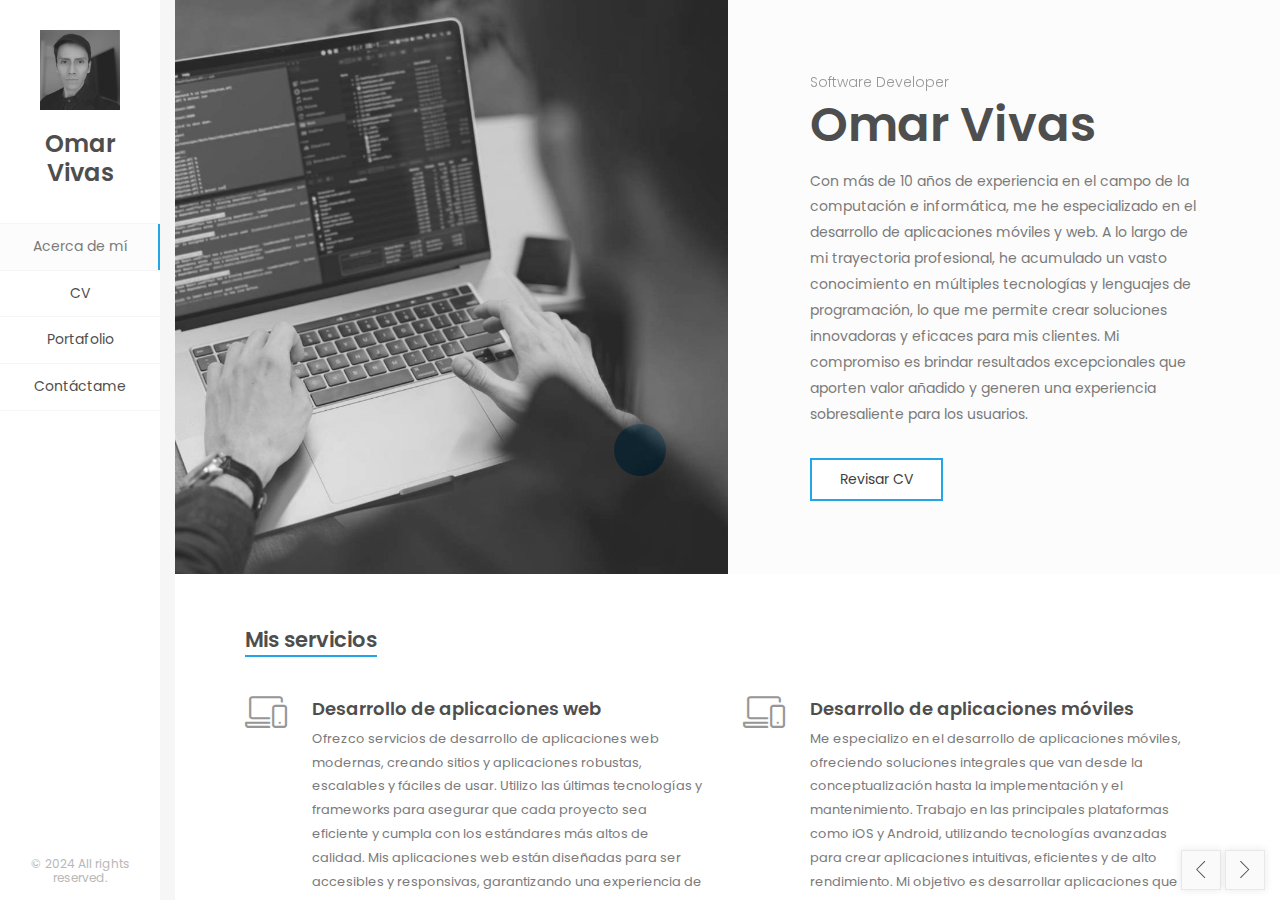
<file: index.html>
<!DOCTYPE html>
<html lang="en" class="no-js">
  <head>
    <meta charset="UTF-8" />
    <meta http-equiv="X-UA-Compatible" content="IE=edge">
    <meta name=theme-color content=#0099e5>
    <meta name=apple-mobile-web-app-capable content=yes>
    <meta name=apple-mobile-web-app-status-bar-style content=#0099e5>
    <title>Omar Vivas - CV / Portafolio</title>
    <meta name="viewport" content="width=device-width, initial-scale=1, maximum-scale=1" />
    <meta name="description" content="Omar Vivas - Resume / CV / Portfolio" />
    <meta name="keywords" content="CV, portfolio" />
    <meta name="author" content="lmpixels" />
    <link rel="shortcut icon" href="favicon.ico">

    <link rel="stylesheet" href="css/bootstrap.min.css" type="text/css">
    <link rel="stylesheet" href="css/animate.css" type="text/css">
    <link rel="stylesheet" href="css/animations.css" type="text/css">
    <link rel="stylesheet" href="css/owl.carousel.css" type="text/css">
    <link rel="stylesheet" href="css/magnific-popup.css" type="text/css">
    <link rel="stylesheet" href="css/main.css" type="text/css" id="theme-link">
    <link rel="stylesheet" href="preview/lmpixels-demo-panel.css" type="text/css">

    <script src="js/modernizr.custom.js"></script>
  </head>

  <body>
    <!-- Loading animation -->
    <div class="preloader">
      <div class="preloader-animation">
        <div class="preloader-spinner">
        </div>
      </div>
    </div>
    <!-- /Loading animation -->

    <div id="page" class="page">
      <!-- Header -->
      <header id="site_header" class="header mobile-menu-hide">
        <div class="header-content clearfix">
          <div class="my-photo">
            <img src="images/photo.jpg" alt="image">
          </div>

          <div class="site-title-block">
            <div class="site-title">Omar Vivas</div>
          </div>

          <!-- Navigation -->
          <div class="site-nav">
            <!-- Main menu -->
            <ul id="nav" class="site-main-menu">
              <li>
                <a class="pt-trigger" href="#about-me">Acerca de mí</a><!-- href value = data-id without # of .pt-page. -->
              </li>
              <li>
                <a class="pt-trigger" href="#resume">CV</a>
              </li>
              <li>
                <a class="pt-trigger" href="#portfolio">Portafolio</a>
              </li>
              <li>
                <a class="pt-trigger" href="#contact">Contáctame</a>
              </li>
            </ul>
            <!-- /Main menu -->
          </div>
          <!-- Navigation -->

          <!-- Copyrights -->
          <div class="copyrights">© 2024 All rights reserved.</div>
          <!-- / Copyrights -->
        </div>
      </header>
      <!-- /Header -->

      <!-- Mobile Header -->
      <div class="mobile-header mobile-visible">
        <div class="mobile-logo-container">
          <div class="mobile-header-image">
            <a href="#">
                <img src="images/photo.jpg" alt="image">
            </a>
          </div>
          <div class="mobile-site-title"><a href="#">Omar Vivas</a></div>
        </div>

        <a class="menu-toggle mobile-visible">
          <i class="fa fa-bars"></i>
        </a>
      </div>
      <!-- /Mobile Header -->

      <!-- Arrows Nav -->
      <div class="lmpixels-arrows-nav">
        <div class="lmpixels-arrow-left"><i class="lnr lnr-chevron-left"></i></div>
        <div class="lmpixels-arrow-right"><i class="lnr lnr-chevron-right"></i></div>
      </div>
      <!-- /Arrows Nav -->

      <!-- Main Content -->
      <div id="main" class="site-main">
        <!-- Page changer wrapper -->
        <div class="pt-wrapper">
          <!-- Subpages -->
          <div class="subpages">

            <!-- Home Subpage -->
            <section class="pt-page" data-id="about-me">
              <div class="section-inner start-page-full-width">
                <div class="start-page-full-width">
                  <div class="row">
                    <div class="col-sm-12 col-md-6 col-lg-6">
                        <div class="inner-content">
                          <div class="fill-block"></div>
                        </div>
                    </div>
                    <div class="col-sm-12 col-md-6 col-lg-6">
                      <div class="inner-content">
                        <div class="hp-text-block">
                          <!-- Text rotation / Subtitle -->
                          <div class="owl-carousel text-rotation">                                    
                            <div class="item">
                              <div class="sp-subtitle">Software Developer</div>
                            </div>
                          </div>
                          <!-- /Text rotation / Subtitle -->

                          <h2 class="hp-main-title">Omar Vivas</h2>
                          <p>Con más de 10 años de experiencia en el campo de la computación e informática, me he especializado en el desarrollo de aplicaciones móviles y web. A lo largo de mi trayectoria profesional, he acumulado un vasto conocimiento en múltiples tecnologías y lenguajes de programación, lo que me permite crear soluciones innovadoras y eficaces para mis clientes. Mi compromiso es brindar resultados excepcionales que aporten valor añadido y generen una experiencia sobresaliente para los usuarios.</p>
                          <div class="hp-buttons">
                            <a href="#resume" class="btn btn-primary">Revisar CV</a>
                          </div>
                        </div>
                      </div>
                    </div>
                  </div>
                </div>
              </div>

              <div class="section-inner custom-page-content">
                <div class="page-content">
                  <!-- Services Block Title -->    
                  <div class="row">
                    <div class="col-xs-12 col-sm-12">
                      <div class="col-inner">
                        <div class="block-title">
                            <h3>Mis servicios</h3>
                        </div>
                      </div>
                    </div>
                  </div>
                  <!-- /Services Block Title -->  

                  <!-- Services Block -->  
                  <div class="row">
                    <div class="col-xs-12 col-sm-6">
                      <div class="col-inner">
                        <div class="info-list-w-icon">
                          <!-- Service Item 1 -->
                          <div class="info-block-w-icon">
                            <div class="ci-icon">
                              <i class="lnr lnr-laptop-phone"></i>
                            </div>
                            <div class="ci-text">
                              <h4>Desarrollo de aplicaciones web</h4>
                              <p>Ofrezco servicios de desarrollo de aplicaciones web modernas, creando sitios y aplicaciones robustas, escalables y fáciles de usar. Utilizo las últimas tecnologías y frameworks para asegurar que cada proyecto sea eficiente y cumpla con los estándares más altos de calidad. Mis aplicaciones web están diseñadas para ser accesibles y responsivas, garantizando una experiencia de usuario óptima en cualquier dispositivo. Mi enfoque está en entender las necesidades de cada cliente y proporcionar soluciones personalizadas que impulsen su presencia en línea y mejoren su eficiencia operativa</p>
                            </div>
                          </div>
                          <!-- /Service Item 1 -->
                        </div>
                      </div>
                    </div>

                    <div class="col-xs-12 col-sm-6">
                      <div class="col-inner">
                        <div class="info-list-w-icon">
                          <!-- Service Item 3 -->
                          <div class="info-block-w-icon">
                            <div class="ci-icon">
                              <i class="lnr lnr-laptop-phone"></i>
                            </div>
                            <div class="ci-text">
                              <h4>Desarrollo de aplicaciones móviles</h4>
                              <p>Me especializo en el desarrollo de aplicaciones móviles, ofreciendo soluciones integrales que van desde la conceptualización hasta la implementación y el mantenimiento. Trabajo en las principales plataformas como iOS y Android, utilizando tecnologías avanzadas para crear aplicaciones intuitivas, eficientes y de alto rendimiento. Mi objetivo es desarrollar aplicaciones que no solo cumplan con las expectativas de los usuarios, sino que también proporcionen una experiencia de usuario excepcional y se adapten a las necesidades específicas de cada cliente.</p>
                            </div>
                          </div>
                          <!-- Service Item 3 -->
                        </div>
                      </div>
                    </div>
                  </div>
                  <!-- /Services Block -->
                </div>
              </div>
            </section>
            <!-- End of Home Subpage -->

            <!-- Resume Subpage -->
            <section class="pt-page" data-id="resume">
              <div class="section-inner custom-page-content">
                <div class="section-title-block second-style">
                  <h2 class="section-title">CV</h2>
                  <h5 class="section-description">Más de 10 años de experiencia</h5>
                </div>

                <div class="section-content">
                  <div class="row">
                    <div class="col-xs-12 col-sm-8">
                      <div class="col-inner bs-30">
                        <div class="block-title">
                            <h3>Educación</h3>
                        </div>

                        <div class="timeline timeline-second-style bs-30 clearfix">
                          <div class="timeline-item clearfix">
                            <div class="left-part">
                              <h5 class="item-period">2024</h5>
                              <span class="item-company">AWS Certification</span>
                            </div>
                            <div class="divider"></div>
                            <div class="right-part">
                              <h4 class="item-title">Arquitecto de soluciones en la nube de AWS</h4>
                              <p>En proceso</p>
                            </div>
                          </div>

                          <div class="timeline-item clearfix">
                            <div class="left-part">
                              <h5 class="item-period">2013 - 2016</h5>
                              <span class="item-company">CIBERTEC</span>
                            </div>
                            <div class="divider"></div>
                            <div class="right-part">
                              <h4 class="item-title">Computación e informática</h4>
                              <p>Técnico - Titulado</p>
                            </div>
                          </div>

                          <div class="timeline-item clearfix">
                            <div class="left-part">
                              <h5 class="item-period">2009 - 2010</h5>
                              <span class="item-company">Sistemas - UNI</span>
                            </div>
                            <div class="divider"></div>
                            <div class="right-part">
                              <h4 class="item-title">Diseño web profesional</h4>
                              <p>Cursos certificados</p>
                            </div>
                          </div>

                          <div class="timeline-item clearfix">
                            <div class="left-part">
                              <h5 class="item-period">2008</h5>
                              <span class="item-company">Sistemas - UNI</span>
                            </div>
                            <div class="divider"></div>
                            <div class="right-part">
                              <h4 class="item-title">Diseño gráfico digital</h4>
                              <p>Cursos certificados</p>
                            </div>
                          </div>
                        </div>

                        <div class="block-title">
                            <h3>Experiencia<span></span></h3>
                        </div>


                        <div class="timeline timeline-second-style clearfix">
                          <div class="timeline-item clearfix">
                            <div class="left-part">
                              <h5 class="item-period">2018 - Actualidad</h5>
                              <span class="item-company">JDB Global</span>
                            </div>
                            <div class="divider"></div>
                            <div class="right-part">
                              <h4 class="item-title">Programador Full Stack</h4>
                              <p>En mi rol como programador full stack, tuve la oportunidad de desarrollar varios aplicativos móviles para reconocidos colegios particulares como San Silvestre School, San Agustín y Santa María. Estos aplicativos fueron diseñados para facilitar diversas funciones educativas y administrativas, mejorando la experiencia tanto para estudiantes como para personal académico. Además, desarrollé una plataforma web integral para la gestión educativa, enfocada en optimizar procesos como la gestión de estudiantes, calificaciones, comunicaciones y recursos educativos. Mi trabajo implicó utilizar tecnologías modernas y buenas prácticas de desarrollo para asegurar la escalabilidad, seguridad y eficiencia del sistema.</p>
                            </div>
                          </div>

                          <div class="timeline-item clearfix">
                            <div class="left-part">
                              <h5 class="item-period">2021</h5>
                              <span class="item-company">Centro Nacional de Alerta de Tsunami de la M.G.P</span>
                                    </div>
                            <div class="divider"></div>
                            <div class="right-part">
                              <h4 class="item-title">Programador Full Stack</h4>
                              <p>Revisión y modernización del sistema PCNAT (Plataforma del Centro Nacional de Alerta de Tsunami) y puesta en marcha de la nueva página web del CNAT. PCNAT es una plataforma web diseñada para registrar y evaluar eventos sísmicos en el Océano Pacífico, generando boletines de Sismo-Tsunami que se distribuyen a través de diversos canales de comunicación (app móvil "MGP Tsunamis", SMS, correo electrónico, página web, Facebook, Twitter y WhatsApp). Esta actualización se realizó utilizando tecnologías como SQL Server, PHP 7, Laravel 8 y Vue JS.</p>
                            </div>
                          </div>

                          <div class="timeline-item clearfix">
                            <div class="left-part">
                              <h5 class="item-period">2017- 2020</h5>
                              <span class="item-company">Dirección de Bienestar de la M.G.P</span>
                                    </div>
                            <div class="divider"></div>
                            <div class="right-part">
                              <h4 class="item-title">Programador Full Stack</h4>
                              <p>
                                Llevé a cabo la implementación de un sitio web y una aplicación móvil, garantizando una integración fluida entre ambas plataformas y desarrollando interfaces intuitivas para ofrecer una experiencia de usuario coherente y eficiente en todos los dispositivos.</p>
                            </div>
                          </div>

                          <div class="timeline-item clearfix">
                            <div class="left-part">
                              <h5 class="item-period">2012- 2016</h5>
                              <span class="item-company">Dirección de Hidrografía de la M.G.P</span>
                                    </div>
                            <div class="divider"></div>
                            <div class="right-part">
                              <h4 class="item-title">Programador web</h4>
                              <p>En mi rol como encargado de administrar los diferentes sitios web de la institución, desarrollé aplicaciones web para procesar y mostrar datos de pronósticos oceanográficos y meteorológicos. Utilicé una variedad de tecnologías, incluyendo JavaScript, C#, PHP, SQL Server y MySQL, para crear soluciones eficientes y robustas. Mi trabajo implicó asegurar la disponibilidad y funcionalidad continua de los sitios web, además de optimizar la visualización y el acceso a información crítica para los usuarios.</p>
                            </div>
                          </div>
                        </div>
                      </div>
                    </div>

                    <div class="col-xs-12 col-sm-4">
                      <div class="col-inner">


                        <div class="block-title ts-10">
                          <h3>Habilidades de códificación<span></span></h3>
                        </div>


                        <div class="skills-info skills-second-style">
                          <div class="clearfix">
                            <h4>JavaScript</h4>
                            <div class="skill-value">80%</div>
                          </div>
                          <div class="skill-container">
                            <div class="skill-percentage skill-3"></div>
                          </div>

                          <div class="clearfix">
                            <h4>TypeScript</h4>
                            <div class="skill-value">80%</div>
                          </div>
                          <div class="skill-container">
                            <div class="skill-percentage skill-3"></div>
                          </div>

                          <div class="clearfix">
                            <h4>PHP</h4>
                            <div class="skill-value">80%</div>
                          </div>
                          <div class="skill-container">
                            <div class="skill-percentage skill-3"></div>
                          </div>


                          <div class="clearfix">
                            <h4>C#</h4>
                            <div class="skill-value">70%</div>
                          </div>
                          <div class="skill-container">
                            <div class="skill-percentage skill-6"></div>
                          </div>

                          <div class="clearfix">
                            <h4>SWIFT</h4>
                            <div class="skill-value">70%</div>
                          </div>
                          <div class="skill-container">
                            <div class="skill-percentage skill-6"></div>
                          </div>

                          <div class="clearfix">
                            <h4>KOTLIN</h4>
                            <div class="skill-value">70%</div>
                          </div>
                          <div class="skill-container">
                            <div class="skill-percentage skill-6"></div>
                          </div>

                          <div class="clearfix">
                            <h4>JAVA</h4>
                            <div class="skill-value">60%</div>
                          </div>
                          <div class="skill-container">
                            <div class="skill-percentage skill-7"></div>
                          </div>

                          <div class="clearfix">
                            <h4>HTML / CSS</h4>
                            <div class="skill-value">90%</div>
                          </div>
                          <div class="skill-container">
                            <div class="skill-percentage skill-4"></div>
                          </div>
                        </div>
                      </div>

                      <div class="col-inner">


                        <div class="block-title ts-10">
                          <h3>Tecnologías y Frameworks<span></span></h3>
                        </div>

                        <ul class="tags mb-4">
                          <li><a>React</a></li>
                          <li><a>Next.js</a></li>
                          <li><a>Vue.js</a></li>
                          <li><a>Node.js</a></li>
                          <li><a>Ionic Framework</a></li>
                          <li><a>Capacitor.js</a></li>
                          <li><a>Bootstrap</a></li>
                          <li><a>Tailwind CSS</a></li>
                        </ul>

                        <ul class="tags mb-4">
                          <li><a>Git</a></li>
                          <li><a>Docker</a></li>
                        </ul>

                        <ul class="tags mb-4">
                          <li><a>SQL</a></li>
                          <li><a>MySQL</a></li>
                        </ul>

                        <ul class="tags">
                          <li><a>Laravel</a></li>
                          <li><a>ASP.NET</a></li>
                          <li><a>Entity Framework</a></li>
                        </ul>
                      </div>
                    </div>
                  </div>

                </div>
              </div>
            </section>
            <!-- End of Resume Subpage -->


            <!-- Portfolio Subpage -->
            <section class="pt-page" data-id="portfolio">
              <div class="section-inner custom-page-content">
                <div class="section-title-block second-style">
                  <h2 class="section-title">Portafolio</h2>
                  <h5 class="section-description">Agunos de mis trabajos</h5>
                </div>
          
                <div class="section-content">
                  <div class="row">
                    <div class="col-xs-12 col-sm-12">
                      <!-- Portfolio Content -->
                      <div class="portfolio-content">

                        <ul class="portfolio-filters">
                          <li class="active">
                            <a class="filter btn btn-sm btn-link" data-group="category_all">Todo</a>
                          </li>
                          <li>
                            <a class="filter btn btn-sm btn-link" data-group="category_app_web">Apps web</a>
                          </li>
                          <li>
                            <a class="filter btn btn-sm btn-link" data-group="category_app_mobile">Apps móviles</a>
                          </li>
                        </ul>

                        <!-- Portfolio Grid -->
                        <div class="portfolio-grid three-columns">

                          <figure class="item standard" data-groups='["category_all", "category_app_mobile"]'>
                            <div class="portfolio-item-img">
                              <img src="images/portfolio/1.jpg" alt="" title="" />
                              <a href="portfolio-1.html" class="ajax-page-load"></a>
                            </div>

                            <i class="far fa-file-alt"></i>
                            <h4 class="name">App móvil San Silvestre School</h4>
                            <span class="category">Móvil</span>
                          </figure>

                          <figure class="item standard" data-groups='["category_all", "category_app_mobile"]'>
                            <div class="portfolio-item-img">
                              <img src="images/portfolio/2.jpg" alt="" title="" />
                              <a href="portfolio-2.html" class="ajax-page-load"></a>
                            </div>

                            <i class="far fa-file-alt"></i>
                            <h4 class="name">App móvil Santa María</h4>
                            <span class="category">Móvil</span>
                          </figure>

                          <figure class="item standard" data-groups='["category_all", "category_app_mobile"]'>
                            <div class="portfolio-item-img">
                              <img src="images/portfolio/3.jpg" alt="" title="" />
                              <a href="portfolio-3.html" class="ajax-page-load"></a>
                            </div>

                            <i class="far fa-file-alt"></i>
                            <h4 class="name">App móvil MGP Bienestar</h4>
                            <span class="category">Móvil</span>
                          </figure>

                          <figure class="item standard" data-groups='["category_all", "category_app_web"]'>
                            <div class="portfolio-item-img">
                              <img src="images/portfolio/4.jpg" alt="" title="" />
                              <a href="portfolio-4.html" class="ajax-page-load"></a>
                            </div>

                            <i class="far fa-file-alt"></i>
                            <h4 class="name">Página web DIHIDRONAV</h4>
                            <span class="category">Web</span>
                          </figure>

                          <figure class="item standard" data-groups='["category_all", "category_app_web"]'>
                            <div class="portfolio-item-img">
                              <img src="images/portfolio/5.jpg" alt="" title="" />
                              <a href="portfolio-5.html" class="ajax-page-load"></a>
                            </div>

                            <i class="far fa-file-alt"></i>
                            <h4 class="name">Plataforma web PCNAT</h4>
                            <span class="category">Web</span>
                          </figure>

                          <figure class="item standard" data-groups='["category_all", "category_app_web"]'>
                            <div class="portfolio-item-img">
                              <img src="images/portfolio/6.jpg" alt="" title="" />
                              <a href="portfolio-6.html" class="ajax-page-load"></a>
                            </div>

                            <i class="far fa-file-alt"></i>
                            <h4 class="name">Plataforma web Gestión Educativa</h4>
                            <span class="category">Web</span>
                          </figure>


                        </div>
                      </div>
                      <!-- /Portfolio Content -->
                    </div>
                  </div>
                </div>
              </div>
            </section>
            <!-- /Portfolio Subpage -->



            <!-- Contact Subpage -->
            <section class="pt-page" data-id="contact">
              <div class="section-inner custom-page-content">
                <div class="section-title-block second-style">
                  <h2 class="section-title">Contactame</h2>
                  <h5 class="section-description">Póngase en contacto conmigo</h5>
                </div>

                <div class="section-content">


                  <div class="row">


                    <div class="col-xs-12 col-sm-4">
                      <div class="col-inner bs-30">
                        <div class="lm-info-block gray-default">
                          <i class="lnr lnr-map-marker"></i>
                          <h4>Lima - Perú</h4>
                          <span class="lm-info-block-value"></span>
                          <span class="lm-info-block-text"></span>
                        </div>
                      </div>
                    </div>

                    <div class="col-xs-12 col-sm-4">
                      <div class="col-inner bs-30">
                        <div class="lm-info-block gray-default">
                          <i class="lnr lnr-envelope"></i>
                          <h4>ovivas.dev@gmail.com</h4>
                          <span class="lm-info-block-value"></span>
                          <span class="lm-info-block-text"></span>
                        </div>
                      </div>
                    </div>

                    <div class="col-xs-12 col-sm-4">
                      <div class="col-inner bs-30">
                        <div class="lm-info-block gray-default">
                          <i class="lnr lnr-checkmark-circle"></i>
                          <h4>Freelance Disponible</h4>
                          <span class="lm-info-block-value"></span>
                          <span class="lm-info-block-text"></span>
                        </div>
                      </div>
                    </div>
                  </div>
                </div>

                <div class="row">
                  <div class=" col-xs-12 col-sm-8 offset-sm-1 offset-sm-2">
                    <div class="col-inner ts-20">
                      <div class="block-title">
                        <h3>¿Como puedo ayudarte?</h3>
                      </div>

                      <form id="contact_form" class="contact-form" action="contact_form/contact_form.php" method="post">

                        <div class="messages"></div>

                        <div class="controls two-columns">
                          <div class="fields clearfix">
                            <div class="left-column">
                              <div class="form-group form-group-with-icon">
                                <input id="form_name" type="text" name="name" class="form-control" placeholder="Nombre" required="required" data-error="Nombre es requerido.">
                                <div class="form-control-border"></div>
                                <div class="help-block with-errors"></div>
                              </div>

                              <div class="form-group form-group-with-icon">
                                <input id="form_lastname" type="text" name="lastname" class="form-control" placeholder="Apellido" required="required" data-error="Apellido es requerido.">
                                <div class="form-control-border"></div>
                                <div class="help-block with-errors"></div>
                              </div>

                              <div class="form-group form-group-with-icon">
                                <input id="form_subject" type="text" name="subject" class="form-control" placeholder="Asunto" required="required" data-error="Asunto es requerido">
                                <div class="form-control-border"></div>
                                <div class="help-block with-errors"></div>
                              </div>
                            </div>
                            <div class="right-column">
                              <div class="form-group form-group-with-icon">
                                <textarea id="form_message" name="message" class="form-control" placeholder="Mensaje" rows="7" required="required" data-error="Escribe un mensaje"></textarea>
                                <div class="form-control-border"></div>
                                <div class="help-block with-errors"></div>
                              </div>
                            </div>
                          </div>
      
                          <input type="submit" class="button btn-send" value="Enviar mensaje">
                        </div>
                      </form>
                    </div>
                  </div>
                </div>
              </div>
            </section>
            <!-- End Contact Subpage -->

          </div>
        </div>
        <!-- /Page changer wrapper -->
      </div>
      <!-- /Main Content -->
    </div>



    <script src="js/jquery-2.1.3.min.js"></script>
    <script src="js/bootstrap.min.js"></script>
    <script src="js/pages-switcher.js"></script>
    <script src="js/imagesloaded.pkgd.min.js"></script>
    <script src="js/validator.js"></script>
    <script src="js/jquery.shuffle.min.js"></script>
    <script src="js/masonry.pkgd.min.js"></script>
    <script src="js/owl.carousel.min.js"></script>
    <script src="js/jquery.magnific-popup.min.js"></script>
    <script src="js/main.js"></script>
    <script src="preview/lmpixels-demo-panel.js"></script>
</body>
</html>
</file>
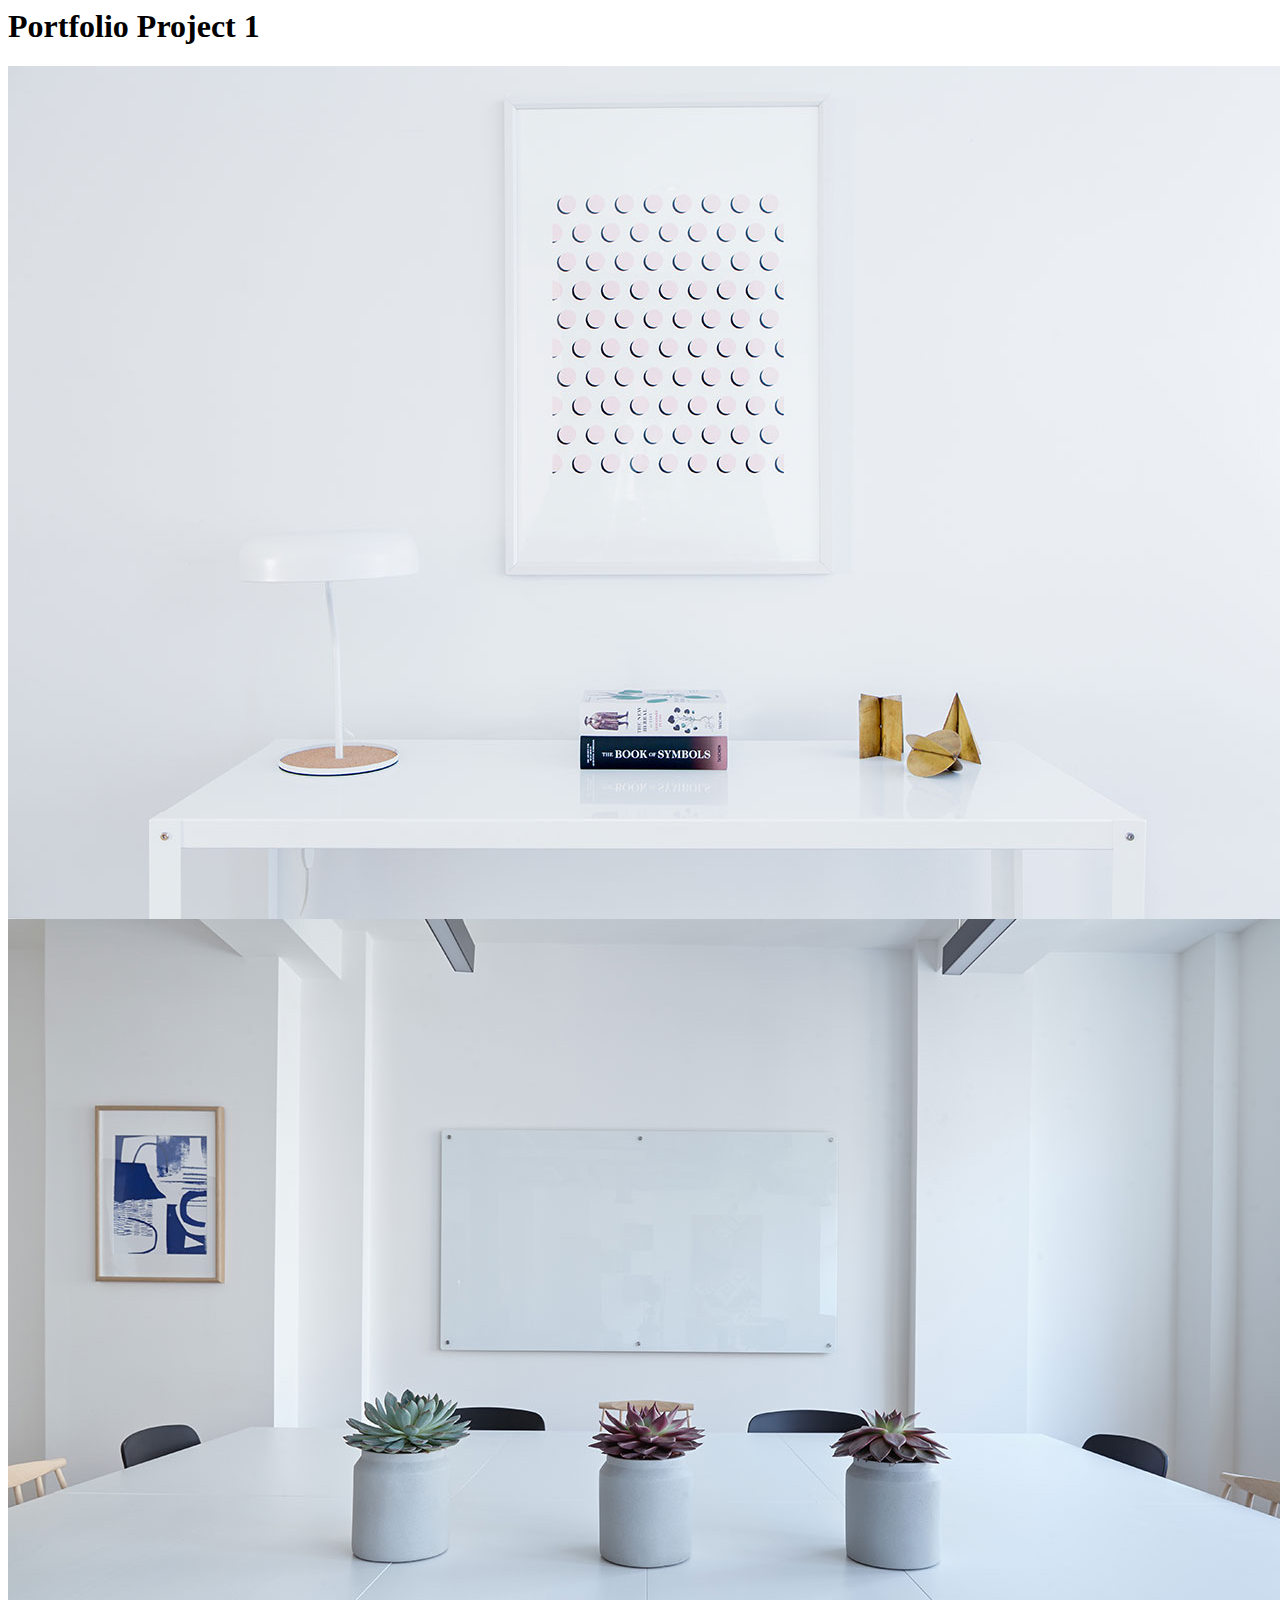
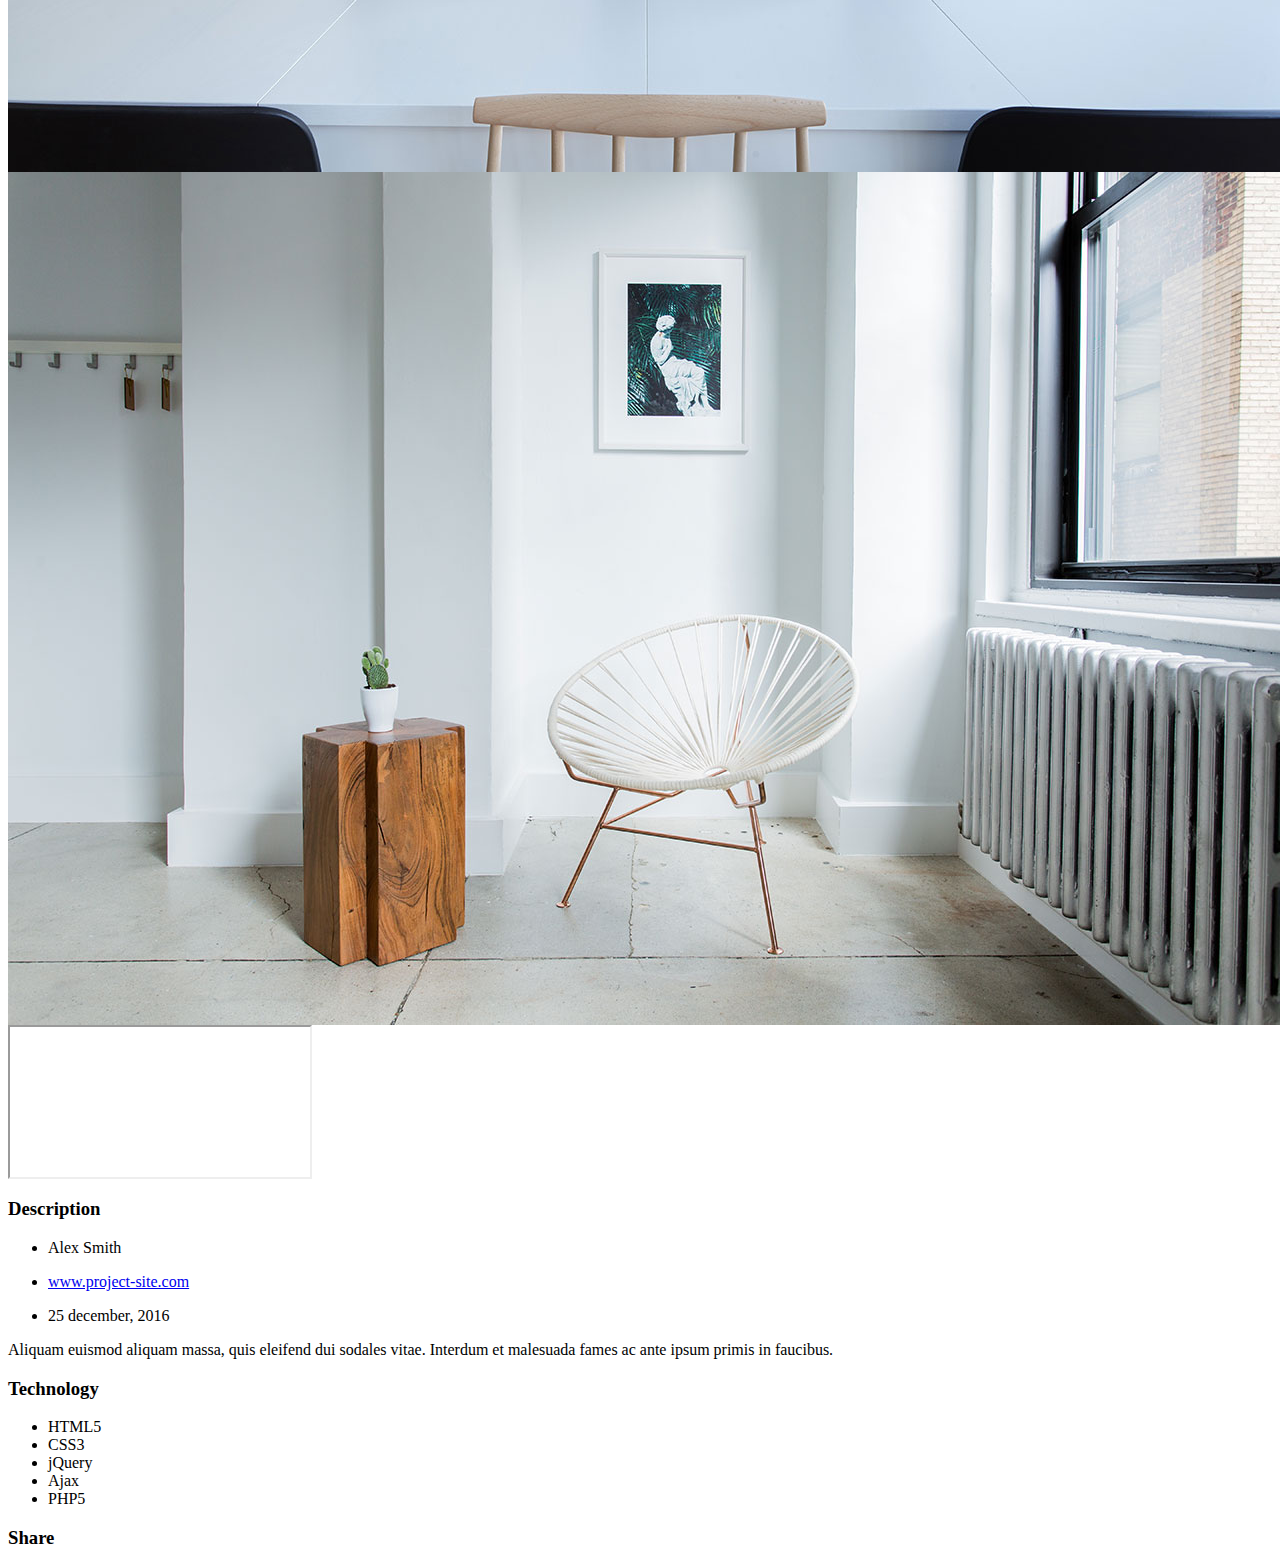
<file: portfolio-1.html>
<html><head></head><body><div id="ajax-page" class="ajax-page-content"> <div class="ajax-page-wrapper"> <div class="ajax-page-nav"> <div class="nav-item ajax-page-prev-next"> <a class="ajax-page-load" href="portfolio-3.html"><i class="lnr lnr-chevron-left"></i></a> <a class="ajax-page-load" href="portfolio-2.html"><i class="lnr lnr-chevron-right"></i></a> </div><div class="nav-item ajax-page-close-button"> <a id="ajax-page-close-button" href="#"><i class="lnr lnr-cross"></i></a> </div></div><div class="ajax-page-title"> <h1>Portfolio Project 1</h1> </div><div class="row"> <div class="col-sm-7 col-md-7 portfolio-block"> <div class="owl-carousel portfolio-page-carousel"> <div class="item"> <img src="images/portfolio/full/1.jpg" alt=""> </div><div class="item"> <img src="images/portfolio/full/2.jpg" alt=""> </div><div class="item"> <img src="images/portfolio/full/3.jpg" alt=""> </div></div><div class="portfolio-page-video embed-responsive embed-responsive-16by9"> <iframe class="embed-responsive-item" src="https://player.vimeo.com/video/97102654?autoplay=0"></iframe> </div><!-- <div class="portfolio-page-image"> <img src="images/portfolio/1.jpg" alt=""> </div>--> <script type="text/javascript">jQuery(document).ready(function($){$('.portfolio-page-carousel').owlCarousel({smartSpeed:1200, items: 1, loop: true, dots: true, nav: true, navText: false, margin: 10});}); </script> </div><div class="col-sm-5 col-md-5 portfolio-block"> <div class="project-description"> <div class="block-title"> <h3>Description</h3> </div><ul class="project-general-info"> <li><p><i class="fa fa-user"></i> Alex Smith</p></li><li><p><i class="fa fa-globe"></i> <a href="#" target="_blank">www.project-site.com</a></p></li><li><p><i class="fa fa-calendar"></i> 25 december, 2016</p></li></ul> <p class="text-justify">Aliquam euismod aliquam massa, quis eleifend dui sodales vitae. Interdum et malesuada fames ac ante ipsum primis in faucibus.</p><div class="tags-block"> <div class="block-title"> <h3>Technology</h3> </div><ul class="tags"> <li><a>HTML5</a></li><li><a>CSS3</a></li><li><a>jQuery</a></li><li><a>Ajax</a></li><li><a>PHP5</a></li></ul> </div><div class="btn-group share-buttons"> <div class="block-title"> <h3>Share</h3> </div><a href="#" target="_blank" class="btn"><i class="fab fa-facebook"></i> </a> <a href="#" target="_blank" class="btn"><i class="fab fa-twitter"></i> </a> <a href="#" target="_blank" class="btn"><i class="fab fa-dribbble"></i> </a> </div></div></div></div></div></div></body></html>
</file>
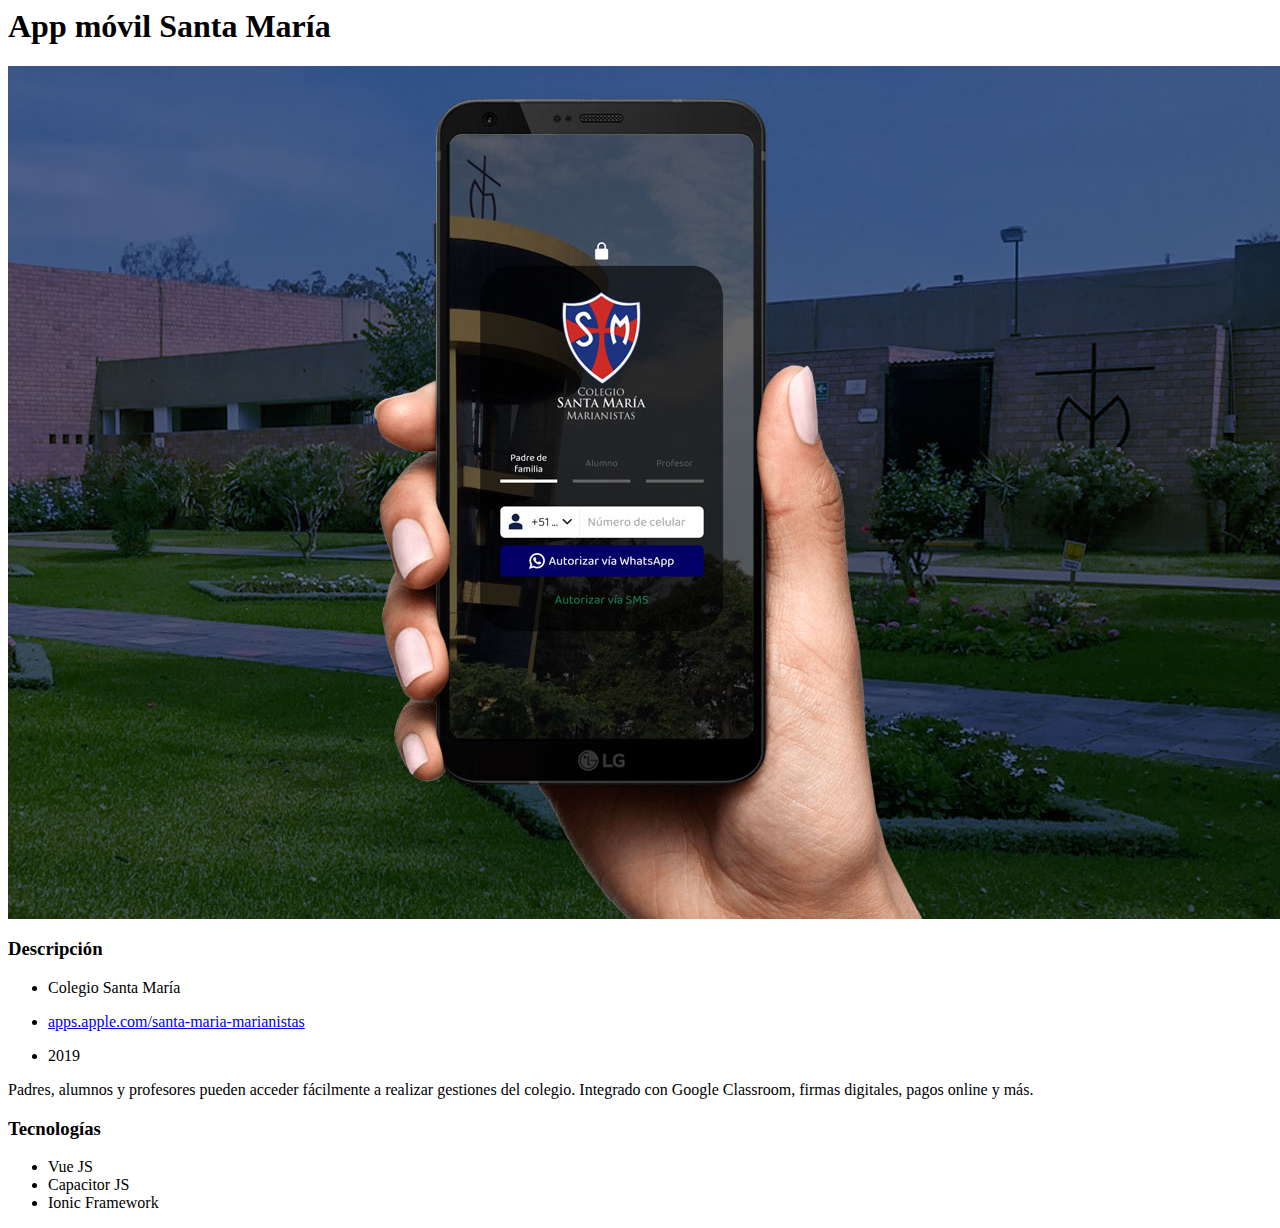
<file: portfolio-2.html>
<html>
<head></head>
<body>
  <div id="ajax-page" class="ajax-page-content">
    <div class="ajax-page-wrapper">
      <div class="ajax-page-nav">
        <div class="nav-item ajax-page-prev-next">
          <a class="ajax-page-load" href="portfolio-1.html"><i class="lnr lnr-chevron-left"></i></a>
          <a class="ajax-page-load" href="portfolio-3.html"><i class="lnr lnr-chevron-right"></i></a>
        </div>
        <div class="nav-item ajax-page-close-button">
          <a id="ajax-page-close-button" href="#"><i class="lnr lnr-cross"></i></a>
        </div>
      </div>
      <div class="ajax-page-title">
        <h1>App móvil Santa María</h1>
      </div>
      <div class="row">
        <div class="col-sm-7 col-md-7 portfolio-block">
          <div class="owl-carousel portfolio-page-carousel">
            <div class="item">
              <img src="images/portfolio/2.jpg" alt="">
            </div>
          </div>
          <!-- <div class="portfolio-page-image">
            <img src="images/portfolio/1.jpg" alt="">
          </div> -->
          <script type="text/javascript">
            jQuery(document).ready(function($) {
              $('.portfolio-page-carousel').owlCarousel({
                smartSpeed: 1200,
                items: 1,
                loop: true,
                dots: true,
                nav: true,
                navText: false,
                margin: 10
              });
            });
          </script>
        </div>
        <div class="col-sm-5 col-md-5 portfolio-block">
          <div class="project-description">
            <div class="block-title">
              <h3>Descripción</h3>
            </div>
            <ul class="project-general-info">
              <li><p><i class="fa fa-user"></i>Colegio Santa María</p></li>
              <li><p><i class="fa fa-globe"></i> <a href="https://apps.apple.com/pe/app/santa-maria-marianistas/id1494616767" target="_blank">apps.apple.com/santa-maria-marianistas</a></p></li>
              <li><p><i class="fa fa-calendar"></i> 2019</p></li>
            </ul>
            <p class="text-justify">Padres, alumnos y profesores pueden acceder fácilmente a realizar gestiones del colegio. Integrado con Google Classroom, firmas digitales, pagos online y más.</p>
            <div class="tags-block">
              <div class="block-title">
                <h3>Tecnologías</h3>
              </div>
              <ul class="tags">
                <li><a>Vue JS</a></li>
                <li><a>Capacitor JS</a></li>
                <li><a>Ionic Framework</a></li>
              </ul>
            </div>
          </div>
        </div>
      </div>
    </div>
  </div>
</body>
</html>
</file>
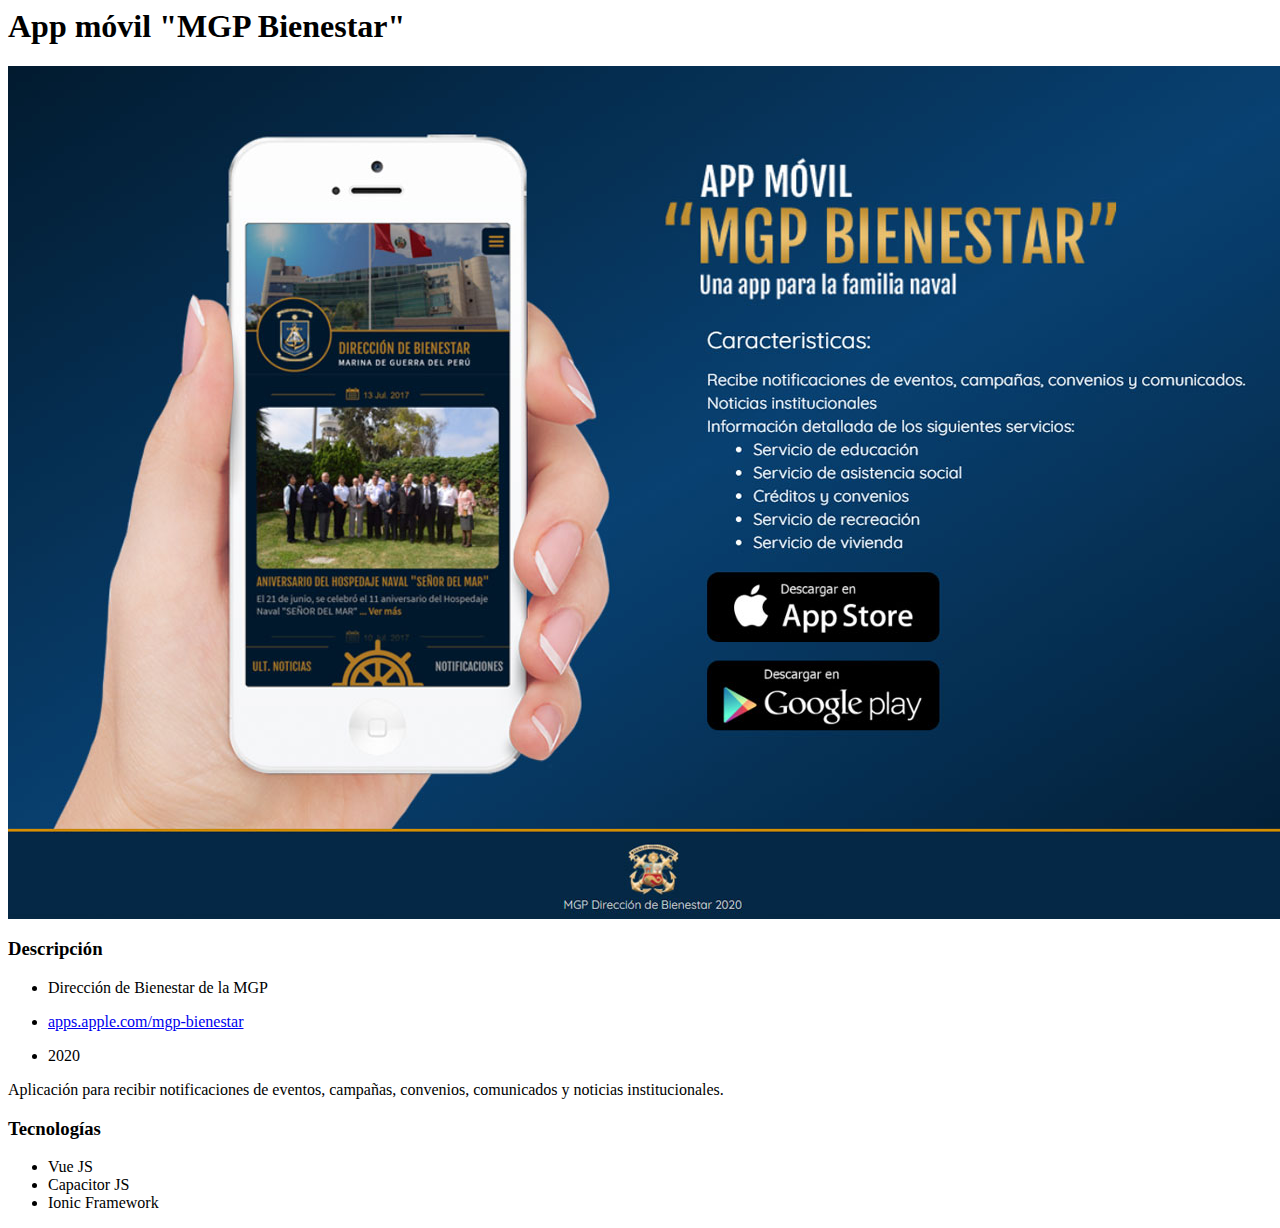
<file: portfolio-3.html>
<html>
<head></head>
<body>
  <div id="ajax-page" class="ajax-page-content">
    <div class="ajax-page-wrapper">
      <div class="ajax-page-nav">
        <div class="nav-item ajax-page-prev-next">
          <a class="ajax-page-load" href="portfolio-2.html"><i class="lnr lnr-chevron-left"></i></a>
          <a class="ajax-page-load" href="portfolio-4.html"><i class="lnr lnr-chevron-right"></i></a>
        </div>
        <div class="nav-item ajax-page-close-button">
          <a id="ajax-page-close-button" href="#"><i class="lnr lnr-cross"></i></a>
        </div>
      </div>
      <div class="ajax-page-title">
        <h1>App móvil "MGP Bienestar"</h1>
      </div>
      <div class="row">
        <div class="col-sm-7 col-md-7 portfolio-block">
          <div class="owl-carousel portfolio-page-carousel">
            <div class="item">
              <img src="images/portfolio/3.jpg" alt="">
            </div>
          </div>
          <!-- <div class="portfolio-page-image">
            <img src="images/portfolio/1.jpg" alt="">
          </div> -->
          <script type="text/javascript">
            jQuery(document).ready(function($) {
              $('.portfolio-page-carousel').owlCarousel({
                smartSpeed: 1200,
                items: 1,
                loop: true,
                dots: true,
                nav: true,
                navText: false,
                margin: 10
              });
            });
          </script>
        </div>
        <div class="col-sm-5 col-md-5 portfolio-block">
          <div class="project-description">
            <div class="block-title">
              <h3>Descripción</h3>
            </div>
            <ul class="project-general-info">
              <li><p><i class="fa fa-user"></i>Dirección de Bienestar de la MGP</p></li>
              <li><p><i class="fa fa-globe"></i> <a href="https://apps.apple.com/pe/app/mgp-bienestar/id1531664352" target="_blank">apps.apple.com/mgp-bienestar</a></p></li>
              <li><p><i class="fa fa-calendar"></i> 2020</p></li>
            </ul>
            <p class="text-justify">Aplicación para recibir notificaciones de eventos, campañas, convenios, comunicados y noticias institucionales.</p>
            <div class="tags-block">
              <div class="block-title">
                <h3>Tecnologías</h3>
              </div>
              <ul class="tags">
                <li><a>Vue JS</a></li>
                <li><a>Capacitor JS</a></li>
                <li><a>Ionic Framework</a></li>
              </ul>
            </div>
          </div>
        </div>
      </div>
    </div>
  </div>
</body>
</html>
</file>
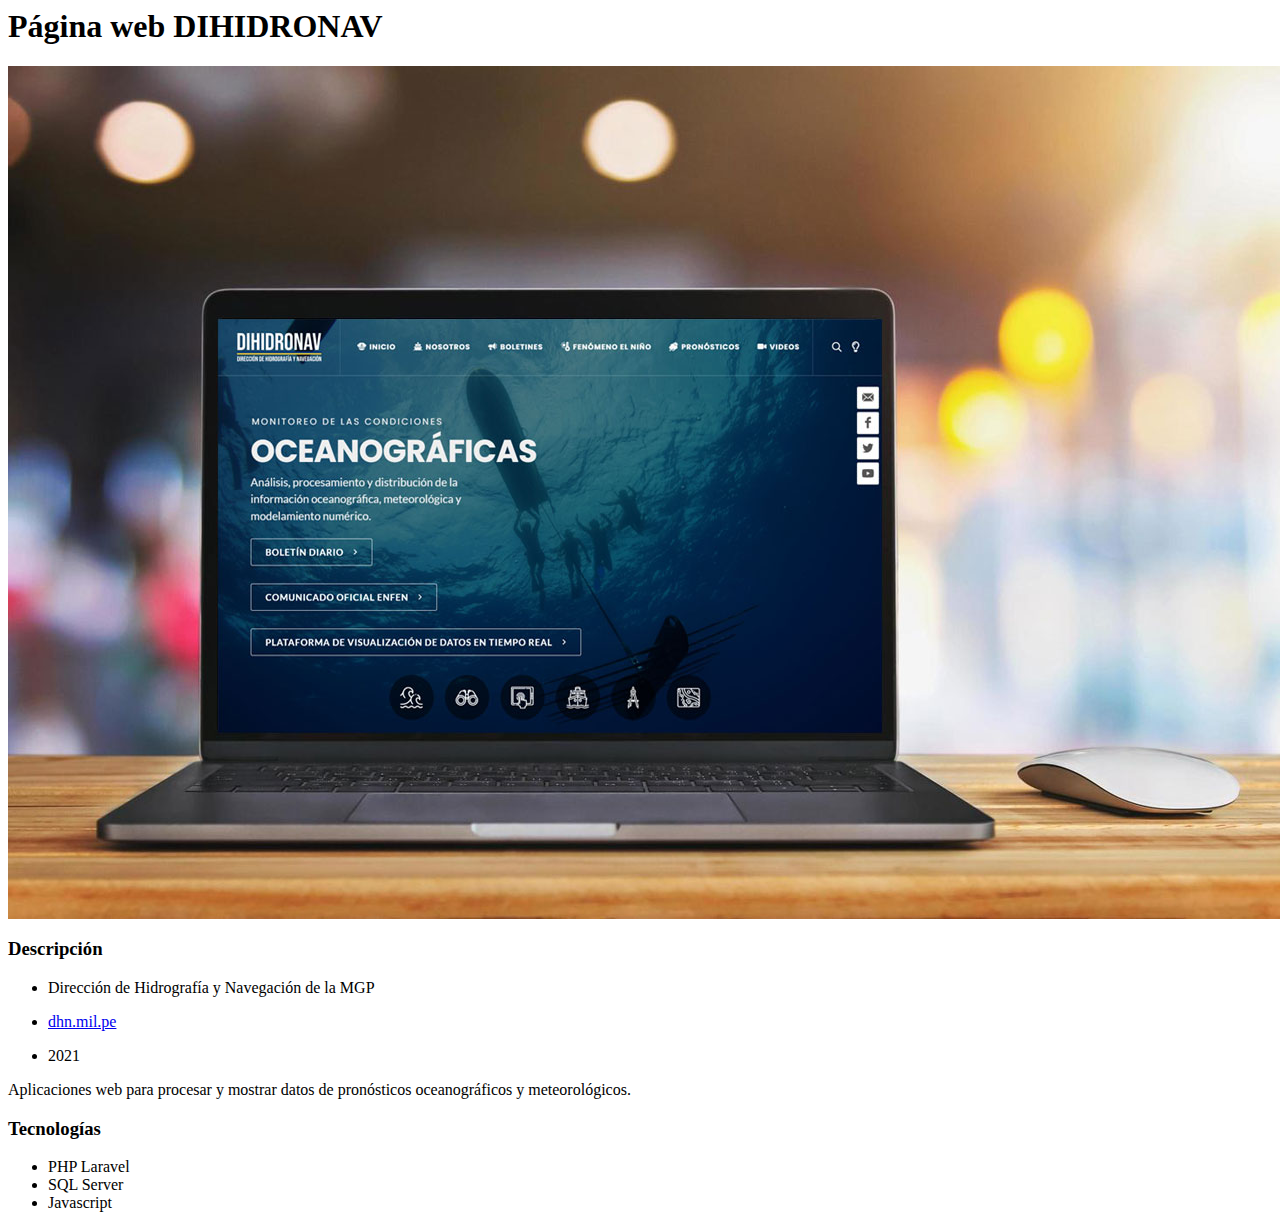
<file: portfolio-4.html>
<html>
<head></head>
<body>
  <div id="ajax-page" class="ajax-page-content">
    <div class="ajax-page-wrapper">
      <div class="ajax-page-nav">
        <div class="nav-item ajax-page-prev-next">
          <a class="ajax-page-load" href="portfolio-3.html"><i class="lnr lnr-chevron-left"></i></a>
          <a class="ajax-page-load" href="portfolio-5.html"><i class="lnr lnr-chevron-right"></i></a>
        </div>
        <div class="nav-item ajax-page-close-button">
          <a id="ajax-page-close-button" href="#"><i class="lnr lnr-cross"></i></a>
        </div>
      </div>
      <div class="ajax-page-title">
        <h1>Página web DIHIDRONAV</h1>
      </div>
      <div class="row">
        <div class="col-sm-7 col-md-7 portfolio-block">
          <div class="owl-carousel portfolio-page-carousel">
            <div class="item">
              <img src="images/portfolio/4.jpg" alt="">
            </div>
          </div>
          <!-- <div class="portfolio-page-image">
            <img src="images/portfolio/1.jpg" alt="">
          </div> -->
          <script type="text/javascript">
            jQuery(document).ready(function($) {
              $('.portfolio-page-carousel').owlCarousel({
                smartSpeed: 1200,
                items: 1,
                loop: true,
                dots: true,
                nav: true,
                navText: false,
                margin: 10
              });
            });
          </script>
        </div>
        <div class="col-sm-5 col-md-5 portfolio-block">
          <div class="project-description">
            <div class="block-title">
              <h3>Descripción</h3>
            </div>
            <ul class="project-general-info">
              <li><p><i class="fa fa-user"></i>Dirección de Hidrografía y Navegación de la MGP</p></li>
              <li><p><i class="fa fa-globe"></i> <a href="https://www.dhn.mil.pe/portal/" target="_blank">dhn.mil.pe</a></p></li>
              <li><p><i class="fa fa-calendar"></i> 2021</p></li>
            </ul>
            <p class="text-justify">Aplicaciones web para procesar y mostrar datos de pronósticos oceanográficos y meteorológicos.</p>
            <div class="tags-block">
              <div class="block-title">
                <h3>Tecnologías</h3>
              </div>
              <ul class="tags">
                <li><a>PHP Laravel</a></li>
                <li><a>SQL Server</a></li>
                <li><a>Javascript</a></li>
              </ul>
            </div>
          </div>
        </div>
      </div>
    </div>
  </div>
</body>
</html>
</file>
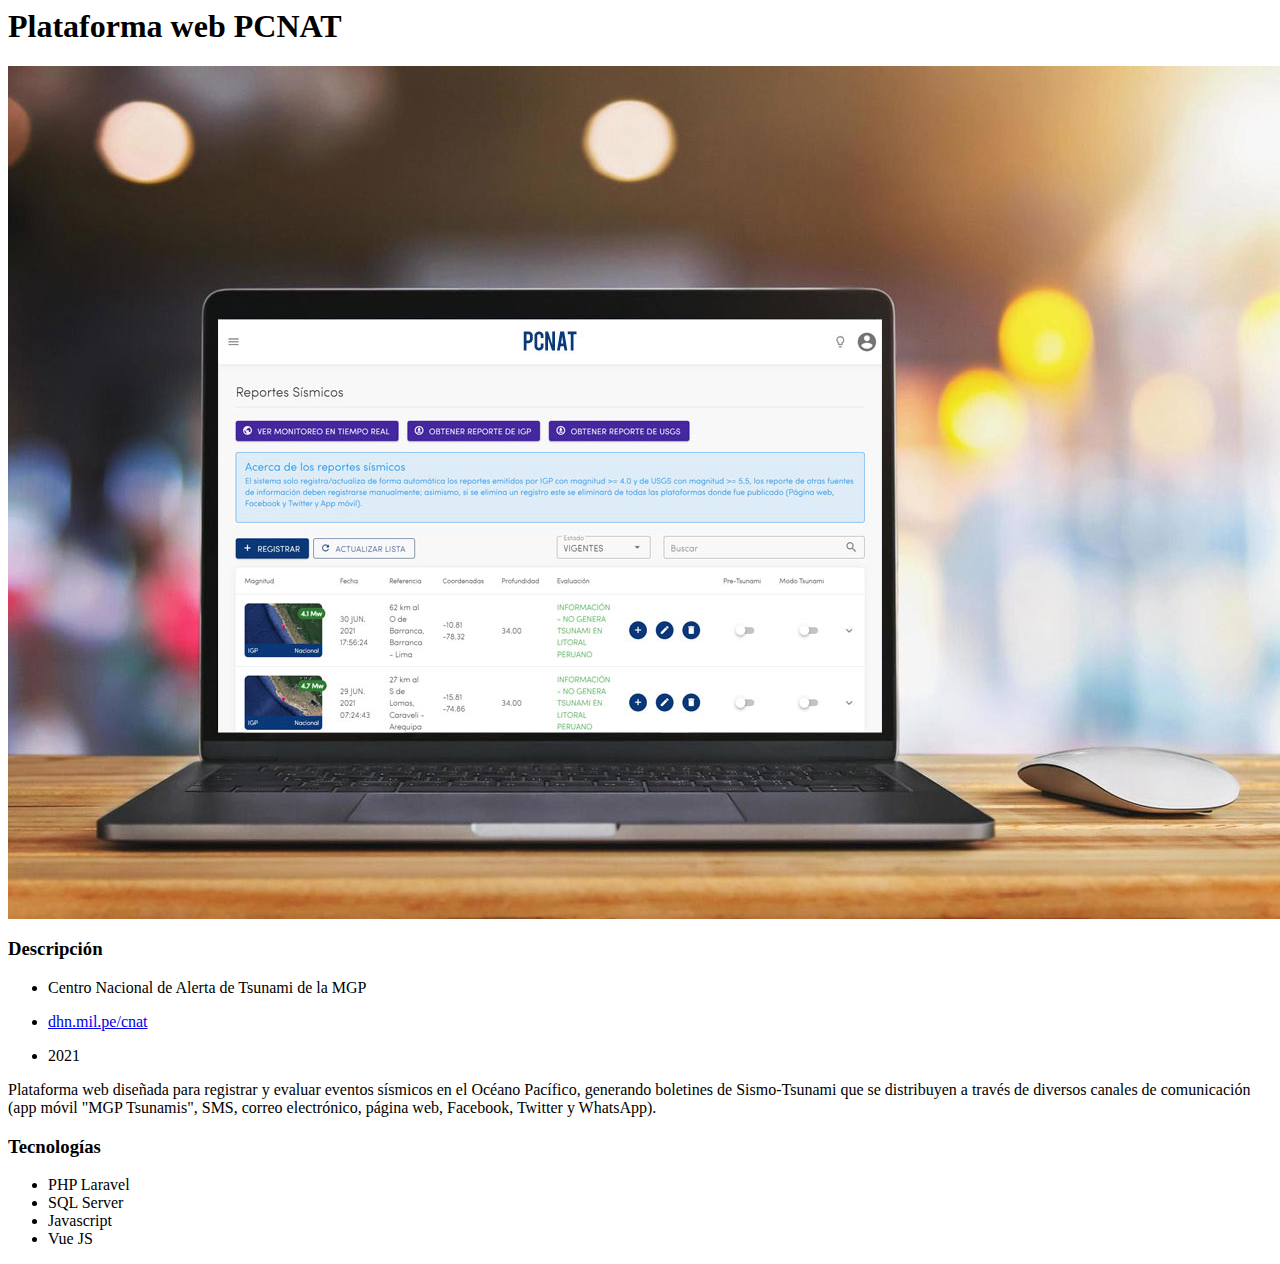
<file: portfolio-5.html>
<html>
<head></head>
<body>
  <div id="ajax-page" class="ajax-page-content">
    <div class="ajax-page-wrapper">
      <div class="ajax-page-nav">
        <div class="nav-item ajax-page-prev-next">
          <a class="ajax-page-load" href="portfolio-4.html"><i class="lnr lnr-chevron-left"></i></a>
          <a class="ajax-page-load" href="portfolio-6.html"><i class="lnr lnr-chevron-right"></i></a>
        </div>
        <div class="nav-item ajax-page-close-button">
          <a id="ajax-page-close-button" href="#"><i class="lnr lnr-cross"></i></a>
        </div>
      </div>
      <div class="ajax-page-title">
        <h1>Plataforma web PCNAT</h1>
      </div>
      <div class="row">
        <div class="col-sm-7 col-md-7 portfolio-block">
          <div class="owl-carousel portfolio-page-carousel">
            <div class="item">
              <img src="images/portfolio/5.jpg" alt="">
            </div>
          </div>
          <!-- <div class="portfolio-page-image">
            <img src="images/portfolio/1.jpg" alt="">
          </div> -->
          <script type="text/javascript">
            jQuery(document).ready(function($) {
              $('.portfolio-page-carousel').owlCarousel({
                smartSpeed: 1200,
                items: 1,
                loop: true,
                dots: true,
                nav: true,
                navText: false,
                margin: 10
              });
            });
          </script>
        </div>
        <div class="col-sm-5 col-md-5 portfolio-block">
          <div class="project-description">
            <div class="block-title">
              <h3>Descripción</h3>
            </div>
            <ul class="project-general-info">
              <li><p><i class="fa fa-user"></i>Centro Nacional de Alerta de Tsunami de la MGP</p></li>
              <li><p><i class="fa fa-globe"></i> <a href="https://www.dhn.mil.pe/cnat/" target="_blank">dhn.mil.pe/cnat</a></p></li>
              <li><p><i class="fa fa-calendar"></i> 2021</p></li>
            </ul>
            <p class="text-justify">Plataforma web diseñada para registrar y evaluar eventos sísmicos en el Océano Pacífico, generando boletines de Sismo-Tsunami que se distribuyen a través de diversos canales de comunicación (app móvil "MGP Tsunamis", SMS, correo electrónico, página web, Facebook, Twitter y WhatsApp).</p>
            <div class="tags-block">
              <div class="block-title">
                <h3>Tecnologías</h3>
              </div>
              <ul class="tags">
                <li><a>PHP Laravel</a></li>
                <li><a>SQL Server</a></li>
                <li><a>Javascript</a></li>
                <li><a>Vue JS</a></li>
              </ul>
            </div>
          </div>
        </div>
      </div>
    </div>
  </div>
</body>
</html>
</file>
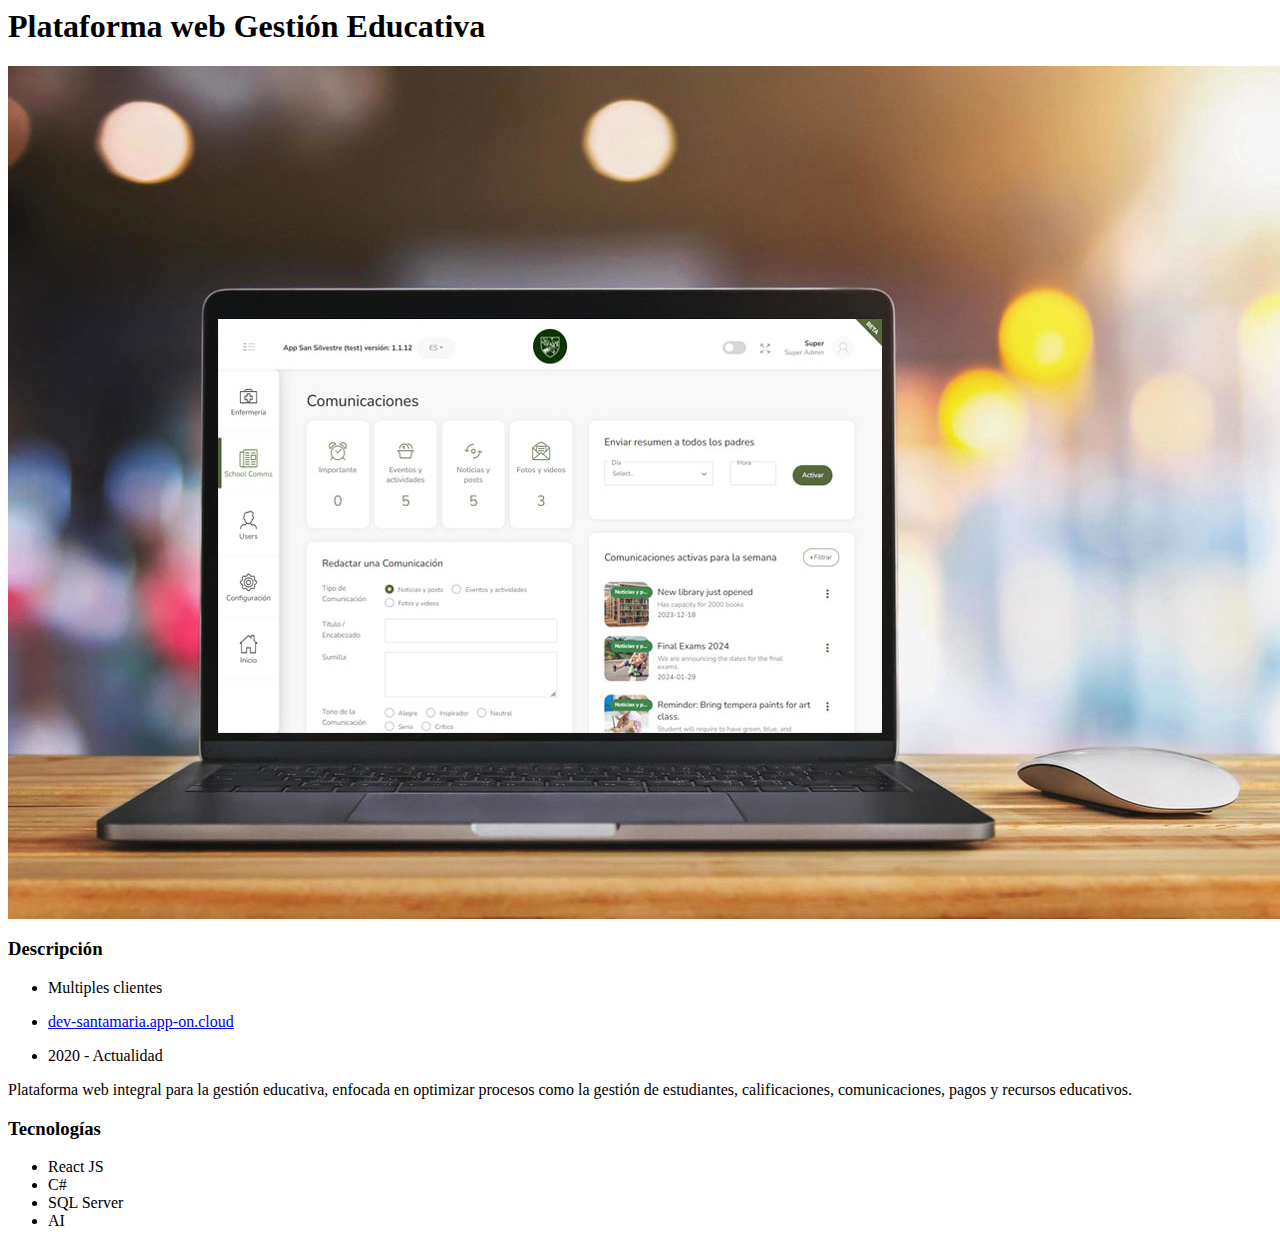
<file: portfolio-6.html>
<html>
<head></head>
<body>
  <div id="ajax-page" class="ajax-page-content">
    <div class="ajax-page-wrapper">
      <div class="ajax-page-nav">
        <div class="nav-item ajax-page-prev-next">
          <a class="ajax-page-load" href="portfolio-5.html"><i class="lnr lnr-chevron-left"></i></a>
          <a class="ajax-page-load" href="portfolio-1.html"><i class="lnr lnr-chevron-right"></i></a>
        </div>
        <div class="nav-item ajax-page-close-button">
          <a id="ajax-page-close-button" href="#"><i class="lnr lnr-cross"></i></a>
        </div>
      </div>
      <div class="ajax-page-title">
        <h1>Plataforma web Gestión Educativa</h1>
      </div>
      <div class="row">
        <div class="col-sm-7 col-md-7 portfolio-block">
          <div class="owl-carousel portfolio-page-carousel">
            <div class="item">
              <img src="images/portfolio/6.jpg" alt="">
            </div>
          </div>
          <!-- <div class="portfolio-page-image">
            <img src="images/portfolio/1.jpg" alt="">
          </div> -->
          <script type="text/javascript">
            jQuery(document).ready(function($) {
              $('.portfolio-page-carousel').owlCarousel({
                smartSpeed: 1200,
                items: 1,
                loop: true,
                dots: true,
                nav: true,
                navText: false,
                margin: 10
              });
            });
          </script>
        </div>
        <div class="col-sm-5 col-md-5 portfolio-block">
          <div class="project-description">
            <div class="block-title">
              <h3>Descripción</h3>
            </div>
            <ul class="project-general-info">
              <li><p><i class="fa fa-user"></i>Multiples clientes</p></li>
              <li><p><i class="fa fa-globe"></i> <a href="https://dev-santamaria.app-on.cloud/adm/" target="_blank">dev-santamaria.app-on.cloud</a></p></li>
              <li><p><i class="fa fa-calendar"></i> 2020 - Actualidad</p></li>
            </ul>
            <p class="text-justify">Plataforma web integral para la gestión educativa, enfocada en optimizar procesos como la gestión de estudiantes, calificaciones, comunicaciones, pagos y recursos educativos.</p>
            <div class="tags-block">
              <div class="block-title">
                <h3>Tecnologías</h3>
              </div>
              <ul class="tags">
                <li><a>React JS</a></li>
                <li><a>C#</a></li>
                <li><a>SQL Server</a></li>
                <li><a>AI</a></li>
              </ul>
            </div>
          </div>
        </div>
      </div>
    </div>
  </div>
</body>
</html>
</file>
<file: css/animations.css>
.pt-page-moveToLeft{-webkit-animation:moveToLeft .6s ease both;animation:moveToLeft .6s ease both}.pt-page-moveFromLeft{-webkit-animation:moveFromLeft .6s ease both;animation:moveFromLeft .6s ease both}.pt-page-moveToRight{-webkit-animation:moveToRight .6s ease both;animation:moveToRight .6s ease both}.pt-page-moveFromRight{-webkit-animation:moveFromRight .6s ease both;animation:moveFromRight .6s ease both}.pt-page-moveToTop{-webkit-animation:moveToTop .6s ease both;animation:moveToTop .6s ease both}.pt-page-moveFromTop{-webkit-animation:moveFromTop .6s ease both;animation:moveFromTop .6s ease both}.pt-page-moveToBottom{-webkit-animation:moveToBottom .6s ease both;animation:moveToBottom .6s ease both}.pt-page-moveFromBottom{-webkit-animation:moveFromBottom .6s ease both;animation:moveFromBottom .6s ease both}.pt-page-fade{-webkit-animation:fade .7s ease both;animation:fade .7s ease both}.pt-page-moveToLeftFade{-webkit-animation:moveToLeftFade .7s ease both;animation:moveToLeftFade .7s ease both}.pt-page-moveFromLeftFade{-webkit-animation:moveFromLeftFade .7s ease both;animation:moveFromLeftFade .7s ease both}.pt-page-moveToRightFade{-webkit-animation:moveToRightFade .7s ease both;animation:moveToRightFade .7s ease both}.pt-page-moveFromRightFade{-webkit-animation:moveFromRightFade .7s ease both;animation:moveFromRightFade .7s ease both}.pt-page-moveToTopFade{-webkit-animation:moveToTopFade .7s ease both;animation:moveToTopFade .7s ease both}.pt-page-moveFromTopFade{-webkit-animation:moveFromTopFade .7s ease both;animation:moveFromTopFade .7s ease both}.pt-page-moveToBottomFade{-webkit-animation:moveToBottomFade .7s ease both;animation:moveToBottomFade .7s ease both}.pt-page-moveFromBottomFade{-webkit-animation:moveFromBottomFade .7s ease both;animation:moveFromBottomFade .7s ease both}.pt-page-moveToLeftEasing{-webkit-animation:moveToLeft .7s ease-in-out both;animation:moveToLeft .7s ease-in-out both}.pt-page-moveToRightEasing{-webkit-animation:moveToRight .7s ease-in-out both;animation:moveToRight .7s ease-in-out both}.pt-page-moveToTopEasing{-webkit-animation:moveToTop .7s ease-in-out both;animation:moveToTop .7s ease-in-out both}.pt-page-moveToBottomEasing{-webkit-animation:moveToBottom .7s ease-in-out both;animation:moveToBottom .7s ease-in-out both}@-webkit-keyframes moveToLeft{from{}to{-webkit-transform:translateX(-100%)}}@keyframes moveToLeft{from{}to{-webkit-transform:translateX(-100%);transform:translateX(-100%)}}@-webkit-keyframes moveFromLeft{from{-webkit-transform:translateX(-100%)}}@keyframes moveFromLeft{from{-webkit-transform:translateX(-100%);transform:translateX(-100%)}}@-webkit-keyframes moveToRight{from{}to{-webkit-transform:translateX(100%)}}@keyframes moveToRight{from{}to{-webkit-transform:translateX(100%);transform:translateX(100%)}}@-webkit-keyframes moveFromRight{from{-webkit-transform:translateX(100%)}}@keyframes moveFromRight{from{-webkit-transform:translateX(100%);transform:translateX(100%)}}@-webkit-keyframes moveToTop{from{}to{-webkit-transform:translateY(-100%)}}@keyframes moveToTop{from{}to{-webkit-transform:translateY(-100%);transform:translateY(-100%)}}@-webkit-keyframes moveFromTop{from{-webkit-transform:translateY(-100%)}}@keyframes moveFromTop{from{-webkit-transform:translateY(-100%);transform:translateY(-100%)}}@-webkit-keyframes moveToBottom{from{}to{-webkit-transform:translateY(100%)}}@keyframes moveToBottom{from{}to{-webkit-transform:translateY(100%);transform:translateY(100%)}}@-webkit-keyframes moveFromBottom{from{-webkit-transform:translateY(100%)}}@keyframes moveFromBottom{from{-webkit-transform:translateY(100%);transform:translateY(100%)}}@-webkit-keyframes fade{from{}to{opacity:.3}}@keyframes fade{from{}to{opacity:.3}}@-webkit-keyframes moveToLeftFade{from{}to{opacity:.3;-webkit-transform:translateX(-100%)}}@keyframes moveToLeftFade{from{}to{opacity:.3;-webkit-transform:translateX(-100%);transform:translateX(-100%)}}@-webkit-keyframes moveFromLeftFade{from{opacity:.3;-webkit-transform:translateX(-100%)}}@keyframes moveFromLeftFade{from{opacity:.3;-webkit-transform:translateX(-100%);transform:translateX(-100%)}}@-webkit-keyframes moveToRightFade{from{}to{opacity:.3;-webkit-transform:translateX(100%)}}@keyframes moveToRightFade{from{}to{opacity:.3;-webkit-transform:translateX(100%);transform:translateX(100%)}}@-webkit-keyframes moveFromRightFade{from{opacity:.3;-webkit-transform:translateX(100%)}}@keyframes moveFromRightFade{from{opacity:.3;-webkit-transform:translateX(100%);transform:translateX(100%)}}@-webkit-keyframes moveToTopFade{from{}to{opacity:.3;-webkit-transform:translateY(-100%)}}@keyframes moveToTopFade{from{}to{opacity:.3;-webkit-transform:translateY(-100%);transform:translateY(-100%)}}@-webkit-keyframes moveFromTopFade{from{opacity:.3;-webkit-transform:translateY(-100%)}}@keyframes moveFromTopFade{from{opacity:.3;-webkit-transform:translateY(-100%);transform:translateY(-100%)}}@-webkit-keyframes moveToBottomFade{from{}to{opacity:.3;-webkit-transform:translateY(100%)}}@keyframes moveToBottomFade{from{}to{opacity:.3;-webkit-transform:translateY(100%);transform:translateY(100%)}}@-webkit-keyframes moveFromBottomFade{from{opacity:.3;-webkit-transform:translateY(100%)}}@keyframes moveFromBottomFade{from{opacity:.3;-webkit-transform:translateY(100%);transform:translateY(100%)}}.pt-page-scaleDown{-webkit-animation:scaleDown .7s ease both;animation:scaleDown .7s ease both}.pt-page-scaleUp{-webkit-animation:scaleUp .7s ease both;animation:scaleUp .7s ease both}.pt-page-scaleUpDown{-webkit-animation:scaleUpDown .5s ease both;animation:scaleUpDown .5s ease both}.pt-page-scaleDownUp{-webkit-animation:scaleDownUp .5s ease both;animation:scaleDownUp .5s ease both}.pt-page-scaleDownCenter{-webkit-animation:scaleDownCenter .4s ease-in both;animation:scaleDownCenter .4s ease-in both}.pt-page-scaleUpCenter{-webkit-animation:scaleUpCenter .4s ease-out both;animation:scaleUpCenter .4s ease-out both}@-webkit-keyframes scaleDown{from{}to{opacity:0;-webkit-transform:scale(.8)}}@keyframes scaleDown{from{}to{opacity:0;-webkit-transform:scale(.8);transform:scale(.8)}}@-webkit-keyframes scaleUp{from{opacity:0;-webkit-transform:scale(.8)}}@keyframes scaleUp{from{opacity:0;-webkit-transform:scale(.8);transform:scale(.8)}}@-webkit-keyframes scaleUpDown{from{opacity:0;-webkit-transform:scale(1.2)}}@keyframes scaleUpDown{from{opacity:0;-webkit-transform:scale(1.2);transform:scale(1.2)}}@-webkit-keyframes scaleDownUp{from{}to{opacity:0;-webkit-transform:scale(1.2)}}@keyframes scaleDownUp{from{}to{opacity:0;-webkit-transform:scale(1.2);transform:scale(1.2)}}@-webkit-keyframes scaleDownCenter{from{}to{opacity:0;-webkit-transform:scale(.7)}}@keyframes scaleDownCenter{from{}to{opacity:0;-webkit-transform:scale(.7);transform:scale(.7)}}@-webkit-keyframes scaleUpCenter{from{opacity:0;-webkit-transform:scale(.7)}}@keyframes scaleUpCenter{from{opacity:0;-webkit-transform:scale(.7);transform:scale(.7)}}.pt-page-rotateRightSideFirst{-webkit-transform-origin:0% 50%;transform-origin:0% 50%;-webkit-animation:rotateRightSideFirst .8s both ease-in;animation:rotateRightSideFirst .8s both ease-in}.pt-page-rotateLeftSideFirst{-webkit-transform-origin:100% 50%;transform-origin:100% 50%;-webkit-animation:rotateLeftSideFirst .8s both ease-in;animation:rotateLeftSideFirst .8s both ease-in}.pt-page-rotateTopSideFirst{-webkit-transform-origin:50% 100%;transform-origin:50% 100%;-webkit-animation:rotateTopSideFirst .8s both ease-in;animation:rotateTopSideFirst .8s both ease-in}.pt-page-rotateBottomSideFirst{-webkit-transform-origin:50% 0%;transform-origin:50% 0%;-webkit-animation:rotateBottomSideFirst .8s both ease-in;animation:rotateBottomSideFirst .8s both ease-in}.pt-page-flipOutRight{-webkit-transform-origin:50% 50%;transform-origin:50% 50%;-webkit-animation:flipOutRight .5s both ease-in;animation:flipOutRight .5s both ease-in}.pt-page-flipInLeft{-webkit-transform-origin:50% 50%;transform-origin:50% 50%;-webkit-animation:flipInLeft .5s both ease-out;animation:flipInLeft .5s both ease-out}.pt-page-flipOutLeft{-webkit-transform-origin:50% 50%;transform-origin:50% 50%;-webkit-animation:flipOutLeft .5s both ease-in;animation:flipOutLeft .5s both ease-in}.pt-page-flipInRight{-webkit-transform-origin:50% 50%;transform-origin:50% 50%;-webkit-animation:flipInRight .5s both ease-out;animation:flipInRight .5s both ease-out}.pt-page-flipOutTop{-webkit-transform-origin:50% 50%;transform-origin:50% 50%;-webkit-animation:flipOutTop .5s both ease-in;animation:flipOutTop .5s both ease-in}.pt-page-flipInBottom{-webkit-transform-origin:50% 50%;transform-origin:50% 50%;-webkit-animation:flipInBottom .5s both ease-out;animation:flipInBottom .5s both ease-out}.pt-page-flipOutBottom{-webkit-transform-origin:50% 50%;transform-origin:50% 50%;-webkit-animation:flipOutBottom .5s both ease-in;animation:flipOutBottom .5s both ease-in}.pt-page-flipInTop{-webkit-transform-origin:50% 50%;transform-origin:50% 50%;-webkit-animation:flipInTop .5s both ease-out;animation:flipInTop .5s both ease-out}.pt-page-rotateFall{-webkit-transform-origin:0% 0%;transform-origin:0% 0%;-webkit-animation:rotateFall 1s both ease-in;animation:rotateFall 1s both ease-in}.pt-page-rotateOutNewspaper{-webkit-transform-origin:50% 50%;transform-origin:50% 50%;-webkit-animation:rotateOutNewspaper .5s both ease-in;animation:rotateOutNewspaper .5s both ease-in}.pt-page-rotateInNewspaper{-webkit-transform-origin:50% 50%;transform-origin:50% 50%;-webkit-animation:rotateInNewspaper .5s both ease-out;animation:rotateInNewspaper .5s both ease-out}.pt-page-rotatePushLeft{-webkit-transform-origin:0% 50%;transform-origin:0% 50%;-webkit-animation:rotatePushLeft .8s both ease;animation:rotatePushLeft .8s both ease}.pt-page-rotatePushRight{-webkit-transform-origin:100% 50%;transform-origin:100% 50%;-webkit-animation:rotatePushRight .8s both ease;animation:rotatePushRight .8s both ease}.pt-page-rotatePushTop{-webkit-transform-origin:50% 0%;transform-origin:50% 0%;-webkit-animation:rotatePushTop .8s both ease;animation:rotatePushTop .8s both ease}.pt-page-rotatePushBottom{-webkit-transform-origin:50% 100%;transform-origin:50% 100%;-webkit-animation:rotatePushBottom .8s both ease;animation:rotatePushBottom .8s both ease}.pt-page-rotatePullRight{-webkit-transform-origin:100% 50%;transform-origin:100% 50%;-webkit-animation:rotatePullRight .5s both ease;animation:rotatePullRight .5s both ease}.pt-page-rotatePullLeft{-webkit-transform-origin:0% 50%;transform-origin:0% 50%;-webkit-animation:rotatePullLeft .5s both ease;animation:rotatePullLeft .5s both ease}.pt-page-rotatePullTop{-webkit-transform-origin:50% 0%;transform-origin:50% 0%;-webkit-animation:rotatePullTop .5s both ease;animation:rotatePullTop .5s both ease}.pt-page-rotatePullBottom{-webkit-transform-origin:50% 100%;transform-origin:50% 100%;-webkit-animation:rotatePullBottom .5s both ease;animation:rotatePullBottom .5s both ease}.pt-page-rotateFoldRight{-webkit-transform-origin:0% 50%;transform-origin:0% 50%;-webkit-animation:rotateFoldRight .7s both ease;animation:rotateFoldRight .7s both ease}.pt-page-rotateFoldLeft{-webkit-transform-origin:100% 50%;transform-origin:100% 50%;-webkit-animation:rotateFoldLeft .7s both ease;animation:rotateFoldLeft .7s both ease}.pt-page-rotateFoldTop{-webkit-transform-origin:50% 100%;transform-origin:50% 100%;-webkit-animation:rotateFoldTop .7s both ease;animation:rotateFoldTop .7s both ease}.pt-page-rotateFoldBottom{-webkit-transform-origin:50% 0%;transform-origin:50% 0%;-webkit-animation:rotateFoldBottom .7s both ease;animation:rotateFoldBottom .7s both ease}.pt-page-rotateUnfoldLeft{-webkit-transform-origin:100% 50%;transform-origin:100% 50%;-webkit-animation:rotateUnfoldLeft .7s both ease;animation:rotateUnfoldLeft .7s both ease}.pt-page-rotateUnfoldRight{-webkit-transform-origin:0% 50%;transform-origin:0% 50%;-webkit-animation:rotateUnfoldRight .7s both ease;animation:rotateUnfoldRight .7s both ease}.pt-page-rotateUnfoldTop{-webkit-transform-origin:50% 100%;transform-origin:50% 100%;-webkit-animation:rotateUnfoldTop .7s both ease;animation:rotateUnfoldTop .7s both ease}.pt-page-rotateUnfoldBottom{-webkit-transform-origin:50% 0%;transform-origin:50% 0%;-webkit-animation:rotateUnfoldBottom .7s both ease;animation:rotateUnfoldBottom .7s both ease}.pt-page-rotateRoomLeftOut{-webkit-transform-origin:100% 50%;transform-origin:100% 50%;-webkit-animation:rotateRoomLeftOut .8s both ease;animation:rotateRoomLeftOut .8s both ease}.pt-page-rotateRoomLeftIn{-webkit-transform-origin:0% 50%;transform-origin:0% 50%;-webkit-animation:rotateRoomLeftIn .8s both ease;animation:rotateRoomLeftIn .8s both ease}.pt-page-rotateRoomRightOut{-webkit-transform-origin:0% 50%;transform-origin:0% 50%;-webkit-animation:rotateRoomRightOut .8s both ease;animation:rotateRoomRightOut .8s both ease}.pt-page-rotateRoomRightIn{-webkit-transform-origin:100% 50%;transform-origin:100% 50%;-webkit-animation:rotateRoomRightIn .8s both ease;animation:rotateRoomRightIn .8s both ease}.pt-page-rotateRoomTopOut{-webkit-transform-origin:50% 100%;transform-origin:50% 100%;-webkit-animation:rotateRoomTopOut .8s both ease;animation:rotateRoomTopOut .8s both ease}.pt-page-rotateRoomTopIn{-webkit-transform-origin:50% 0%;transform-origin:50% 0%;-webkit-animation:rotateRoomTopIn .8s both ease;animation:rotateRoomTopIn .8s both ease}.pt-page-rotateRoomBottomOut{-webkit-transform-origin:50% 0%;transform-origin:50% 0%;-webkit-animation:rotateRoomBottomOut .8s both ease;animation:rotateRoomBottomOut .8s both ease}.pt-page-rotateRoomBottomIn{-webkit-transform-origin:50% 100%;transform-origin:50% 100%;-webkit-animation:rotateRoomBottomIn .8s both ease;animation:rotateRoomBottomIn .8s both ease}.pt-page-rotateCubeLeftOut{-webkit-transform-origin:100% 50%;transform-origin:100% 50%;-webkit-animation:rotateCubeLeftOut .6s both ease-in;animation:rotateCubeLeftOut .6s both ease-in}.pt-page-rotateCubeLeftIn{-webkit-transform-origin:0% 50%;transform-origin:0% 50%;-webkit-animation:rotateCubeLeftIn .6s both ease-in;animation:rotateCubeLeftIn .6s both ease-in}.pt-page-rotateCubeRightOut{-webkit-transform-origin:0% 50%;transform-origin:0% 50%;-webkit-animation:rotateCubeRightOut .6s both ease-in;animation:rotateCubeRightOut .6s both ease-in}.pt-page-rotateCubeRightIn{-webkit-transform-origin:100% 50%;transform-origin:100% 50%;-webkit-animation:rotateCubeRightIn .6s both ease-in;animation:rotateCubeRightIn .6s both ease-in}.pt-page-rotateCubeTopOut{-webkit-transform-origin:50% 100%;transform-origin:50% 100%;-webkit-animation:rotateCubeTopOut .6s both ease-in;animation:rotateCubeTopOut .6s both ease-in}.pt-page-rotateCubeTopIn{-webkit-transform-origin:50% 0%;transform-origin:50% 0%;-webkit-animation:rotateCubeTopIn .6s both ease-in;animation:rotateCubeTopIn .6s both ease-in}.pt-page-rotateCubeBottomOut{-webkit-transform-origin:50% 0%;transform-origin:50% 0%;-webkit-animation:rotateCubeBottomOut .6s both ease-in;animation:rotateCubeBottomOut .6s both ease-in}.pt-page-rotateCubeBottomIn{-webkit-transform-origin:50% 100%;transform-origin:50% 100%;-webkit-animation:rotateCubeBottomIn .6s both ease-in;animation:rotateCubeBottomIn .6s both ease-in}.pt-page-rotateCarouselLeftOut{-webkit-transform-origin:100% 50%;transform-origin:100% 50%;-webkit-animation:rotateCarouselLeftOut .8s both ease;animation:rotateCarouselLeftOut .8s both ease}.pt-page-rotateCarouselLeftIn{-webkit-transform-origin:0% 50%;transform-origin:0% 50%;-webkit-animation:rotateCarouselLeftIn .8s both ease;animation:rotateCarouselLeftIn .8s both ease}.pt-page-rotateCarouselRightOut{-webkit-transform-origin:0% 50%;transform-origin:0% 50%;-webkit-animation:rotateCarouselRightOut .8s both ease;animation:rotateCarouselRightOut .8s both ease}.pt-page-rotateCarouselRightIn{-webkit-transform-origin:100% 50%;transform-origin:100% 50%;-webkit-animation:rotateCarouselRightIn .8s both ease;animation:rotateCarouselRightIn .8s both ease}.pt-page-rotateCarouselTopOut{-webkit-transform-origin:50% 100%;transform-origin:50% 100%;-webkit-animation:rotateCarouselTopOut .8s both ease;animation:rotateCarouselTopOut .8s both ease}.pt-page-rotateCarouselTopIn{-webkit-transform-origin:50% 0%;transform-origin:50% 0%;-webkit-animation:rotateCarouselTopIn .8s both ease;animation:rotateCarouselTopIn .8s both ease}.pt-page-rotateCarouselBottomOut{-webkit-transform-origin:50% 0%;transform-origin:50% 0%;-webkit-animation:rotateCarouselBottomOut .8s both ease;animation:rotateCarouselBottomOut .8s both ease}.pt-page-rotateCarouselBottomIn{-webkit-transform-origin:50% 100%;transform-origin:50% 100%;-webkit-animation:rotateCarouselBottomIn .8s both ease;animation:rotateCarouselBottomIn .8s both ease}.pt-page-rotateSidesOut{-webkit-transform-origin:-50% 50%;transform-origin:-50% 50%;-webkit-animation:rotateSidesOut .5s both ease-in;animation:rotateSidesOut .5s both ease-in}.pt-page-rotateSidesIn{-webkit-transform-origin:150% 50%;transform-origin:150% 50%;-webkit-animation:rotateSidesIn .5s both ease-out;animation:rotateSidesIn .5s both ease-out}.pt-page-rotateSlideOut{-webkit-animation:rotateSlideOut 1s both ease;animation:rotateSlideOut 1s both ease}.pt-page-rotateSlideIn{-webkit-animation:rotateSlideIn 1s both ease;animation:rotateSlideIn 1s both ease}@-webkit-keyframes rotateRightSideFirst{0%{}40%{-webkit-transform:rotateY(15deg);opacity:.8;-webkit-animation-timing-function:ease-out}100%{-webkit-transform:scale(.8) translateZ(-200px);opacity:0}}@keyframes rotateRightSideFirst{0%{}40%{-webkit-transform:rotateY(15deg);transform:rotateY(15deg);opacity:.8;-webkit-animation-timing-function:ease-out;animation-timing-function:ease-out}100%{-webkit-transform:scale(.8) translateZ(-200px);transform:scale(.8) translateZ(-200px);opacity:0}}@-webkit-keyframes rotateLeftSideFirst{0%{}40%{-webkit-transform:rotateY(-15deg);opacity:.8;-webkit-animation-timing-function:ease-out}100%{-webkit-transform:scale(.8) translateZ(-200px);opacity:0}}@keyframes rotateLeftSideFirst{0%{}40%{-webkit-transform:rotateY(-15deg);transform:rotateY(-15deg);opacity:.8;-webkit-animation-timing-function:ease-out;animation-timing-function:ease-out}100%{-webkit-transform:scale(.8) translateZ(-200px);transform:scale(.8) translateZ(-200px);opacity:0}}@-webkit-keyframes rotateTopSideFirst{0%{}40%{-webkit-transform:rotateX(15deg);opacity:.8;-webkit-animation-timing-function:ease-out}100%{-webkit-transform:scale(.8) translateZ(-200px);opacity:0}}@keyframes rotateTopSideFirst{0%{}40%{-webkit-transform:rotateX(15deg);transform:rotateX(15deg);opacity:.8;-webkit-animation-timing-function:ease-out;animation-timing-function:ease-out}100%{-webkit-transform:scale(.8) translateZ(-200px);transform:scale(.8) translateZ(-200px);opacity:0}}@-webkit-keyframes rotateBottomSideFirst{0%{}40%{-webkit-transform:rotateX(-15deg);opacity:.8;-webkit-animation-timing-function:ease-out}100%{-webkit-transform:scale(.8) translateZ(-200px);opacity:0}}@keyframes rotateBottomSideFirst{0%{}40%{-webkit-transform:rotateX(-15deg);transform:rotateX(-15deg);opacity:.8;-webkit-animation-timing-function:ease-out;animation-timing-function:ease-out}100%{-webkit-transform:scale(.8) translateZ(-200px);transform:scale(.8) translateZ(-200px);opacity:0}}@-webkit-keyframes flipOutRight{from{}to{-webkit-transform:translateZ(-1000px) rotateY(90deg);opacity:.2}}@keyframes flipOutRight{from{}to{-webkit-transform:translateZ(-1000px) rotateY(90deg);transform:translateZ(-1000px) rotateY(90deg);opacity:.2}}@-webkit-keyframes flipInLeft{from{-webkit-transform:translateZ(-1000px) rotateY(-90deg);opacity:.2}}@keyframes flipInLeft{from{-webkit-transform:translateZ(-1000px) rotateY(-90deg);transform:translateZ(-1000px) rotateY(-90deg);opacity:.2}}@-webkit-keyframes flipOutLeft{from{}to{-webkit-transform:translateZ(-1000px) rotateY(-90deg);opacity:.2}}@keyframes flipOutLeft{from{}to{-webkit-transform:translateZ(-1000px) rotateY(-90deg);transform:translateZ(-1000px) rotateY(-90deg);opacity:.2}}@-webkit-keyframes flipInRight{from{-webkit-transform:translateZ(-1000px) rotateY(90deg);opacity:.2}}@keyframes flipInRight{from{-webkit-transform:translateZ(-1000px) rotateY(90deg);transform:translateZ(-1000px) rotateY(90deg);opacity:.2}}@-webkit-keyframes flipOutTop{from{}to{-webkit-transform:translateZ(-1000px) rotateX(90deg);opacity:.2}}@keyframes flipOutTop{from{}to{-webkit-transform:translateZ(-1000px) rotateX(90deg);transform:translateZ(-1000px) rotateX(90deg);opacity:.2}}@-webkit-keyframes flipInBottom{from{-webkit-transform:translateZ(-1000px) rotateX(-90deg);opacity:.2}}@keyframes flipInBottom{from{-webkit-transform:translateZ(-1000px) rotateX(-90deg);transform:translateZ(-1000px) rotateX(-90deg);opacity:.2}}@-webkit-keyframes flipOutBottom{from{}to{-webkit-transform:translateZ(-1000px) rotateX(-90deg);opacity:.2}}@keyframes flipOutBottom{from{}to{-webkit-transform:translateZ(-1000px) rotateX(-90deg);transform:translateZ(-1000px) rotateX(-90deg);opacity:.2}}@-webkit-keyframes flipInTop{from{-webkit-transform:translateZ(-1000px) rotateX(90deg);opacity:.2}}@keyframes flipInTop{from{-webkit-transform:translateZ(-1000px) rotateX(90deg);transform:translateZ(-1000px) rotateX(90deg);opacity:.2}}@-webkit-keyframes rotateFall{0%{-webkit-transform:rotateZ(0deg)}20%{-webkit-transform:rotateZ(10deg);-webkit-animation-timing-function:ease-out}40%{-webkit-transform:rotateZ(17deg)}60%{-webkit-transform:rotateZ(16deg)}100%{-webkit-transform:translateY(100%) rotateZ(17deg)}}@keyframes rotateFall{0%{-webkit-transform:rotateZ(0deg);transform:rotateZ(0deg)}20%{-webkit-transform:rotateZ(10deg);transform:rotateZ(10deg);-webkit-animation-timing-function:ease-out;animation-timing-function:ease-out}40%{-webkit-transform:rotateZ(17deg);transform:rotateZ(17deg)}60%{-webkit-transform:rotateZ(16deg);transform:rotateZ(16deg)}100%{-webkit-transform:translateY(100%) rotateZ(17deg);transform:translateY(100%) rotateZ(17deg)}}@-webkit-keyframes rotateOutNewspaper{from{}to{-webkit-transform:translateZ(-3000px) rotateZ(360deg);opacity:0}}@keyframes rotateOutNewspaper{from{}to{-webkit-transform:translateZ(-3000px) rotateZ(360deg);transform:translateZ(-3000px) rotateZ(360deg);opacity:0}}@-webkit-keyframes rotateInNewspaper{from{-webkit-transform:translateZ(-3000px) rotateZ(-360deg);opacity:0}}@keyframes rotateInNewspaper{from{-webkit-transform:translateZ(-3000px) rotateZ(-360deg);transform:translateZ(-3000px) rotateZ(-360deg);opacity:0}}@-webkit-keyframes rotatePushLeft{from{}to{opacity:0;-webkit-transform:rotateY(90deg)}}@keyframes rotatePushLeft{from{}to{opacity:0;-webkit-transform:rotateY(90deg);transform:rotateY(90deg)}}@-webkit-keyframes rotatePushRight{from{}to{opacity:0;-webkit-transform:rotateY(-90deg)}}@keyframes rotatePushRight{from{}to{opacity:0;-webkit-transform:rotateY(-90deg);transform:rotateY(-90deg)}}@-webkit-keyframes rotatePushTop{from{}to{opacity:0;-webkit-transform:rotateX(-90deg)}}@keyframes rotatePushTop{from{}to{opacity:0;-webkit-transform:rotateX(-90deg);transform:rotateX(-90deg)}}@-webkit-keyframes rotatePushBottom{from{}to{opacity:0;-webkit-transform:rotateX(90deg)}}@keyframes rotatePushBottom{from{}to{opacity:0;-webkit-transform:rotateX(90deg);transform:rotateX(90deg)}}@-webkit-keyframes rotatePullRight{from{opacity:0;-webkit-transform:rotateY(-90deg)}}@keyframes rotatePullRight{from{opacity:0;-webkit-transform:rotateY(-90deg);transform:rotateY(-90deg)}}@-webkit-keyframes rotatePullLeft{from{opacity:0;-webkit-transform:rotateY(90deg)}}@keyframes rotatePullLeft{from{opacity:0;-webkit-transform:rotateY(90deg);transform:rotateY(90deg)}}@-webkit-keyframes rotatePullTop{from{opacity:0;-webkit-transform:rotateX(-90deg)}}@keyframes rotatePullTop{from{opacity:0;-webkit-transform:rotateX(-90deg);transform:rotateX(-90deg)}}@-webkit-keyframes rotatePullBottom{from{opacity:0;-webkit-transform:rotateX(90deg)}}@keyframes rotatePullBottom{from{opacity:0;-webkit-transform:rotateX(90deg);transform:rotateX(90deg)}}@-webkit-keyframes rotateFoldRight{from{}to{opacity:0;-webkit-transform:translateX(100%) rotateY(90deg)}}@keyframes rotateFoldRight{from{}to{opacity:0;-webkit-transform:translateX(100%) rotateY(90deg);transform:translateX(100%) rotateY(90deg)}}@-webkit-keyframes rotateFoldLeft{from{}to{opacity:0;-webkit-transform:translateX(-100%) rotateY(-90deg)}}@keyframes rotateFoldLeft{from{}to{opacity:0;-webkit-transform:translateX(-100%) rotateY(-90deg);transform:translateX(-100%) rotateY(-90deg)}}@-webkit-keyframes rotateFoldTop{from{}to{opacity:0;-webkit-transform:translateY(-100%) rotateX(90deg)}}@keyframes rotateFoldTop{from{}to{opacity:0;-webkit-transform:translateY(-100%) rotateX(90deg);transform:translateY(-100%) rotateX(90deg)}}@-webkit-keyframes rotateFoldBottom{from{}to{opacity:0;-webkit-transform:translateY(100%) rotateX(-90deg)}}@keyframes rotateFoldBottom{from{}to{opacity:0;-webkit-transform:translateY(100%) rotateX(-90deg);transform:translateY(100%) rotateX(-90deg)}}@-webkit-keyframes rotateUnfoldLeft{from{opacity:0;-webkit-transform:translateX(-100%) rotateY(-90deg)}}@keyframes rotateUnfoldLeft{from{opacity:0;-webkit-transform:translateX(-100%) rotateY(-90deg);transform:translateX(-100%) rotateY(-90deg)}}@-webkit-keyframes rotateUnfoldRight{from{opacity:0;-webkit-transform:translateX(100%) rotateY(90deg)}}@keyframes rotateUnfoldRight{from{opacity:0;-webkit-transform:translateX(100%) rotateY(90deg);transform:translateX(100%) rotateY(90deg)}}@-webkit-keyframes rotateUnfoldTop{from{opacity:0;-webkit-transform:translateY(-100%) rotateX(90deg)}}@keyframes rotateUnfoldTop{from{opacity:0;-webkit-transform:translateY(-100%) rotateX(90deg);transform:translateY(-100%) rotateX(90deg)}}@-webkit-keyframes rotateUnfoldBottom{from{opacity:0;-webkit-transform:translateY(100%) rotateX(-90deg)}}@keyframes rotateUnfoldBottom{from{opacity:0;-webkit-transform:translateY(100%) rotateX(-90deg);transform:translateY(100%) rotateX(-90deg)}}@-webkit-keyframes rotateRoomLeftOut{from{}to{opacity:.3;-webkit-transform:translateX(-100%) rotateY(90deg)}}@keyframes rotateRoomLeftOut{from{}to{opacity:.3;-webkit-transform:translateX(-100%) rotateY(90deg);transform:translateX(-100%) rotateY(90deg)}}@-webkit-keyframes rotateRoomLeftIn{from{opacity:.3;-webkit-transform:translateX(100%) rotateY(-90deg)}}@keyframes rotateRoomLeftIn{from{opacity:.3;-webkit-transform:translateX(100%) rotateY(-90deg);transform:translateX(100%) rotateY(-90deg)}}@-webkit-keyframes rotateRoomRightOut{from{}to{opacity:.3;-webkit-transform:translateX(100%) rotateY(-90deg)}}@keyframes rotateRoomRightOut{from{}to{opacity:.3;-webkit-transform:translateX(100%) rotateY(-90deg);transform:translateX(100%) rotateY(-90deg)}}@-webkit-keyframes rotateRoomRightIn{from{opacity:.3;-webkit-transform:translateX(-100%) rotateY(90deg)}}@keyframes rotateRoomRightIn{from{opacity:.3;-webkit-transform:translateX(-100%) rotateY(90deg);transform:translateX(-100%) rotateY(90deg)}}@-webkit-keyframes rotateRoomTopOut{from{}to{opacity:.3;-webkit-transform:translateY(-100%) rotateX(-90deg)}}@keyframes rotateRoomTopOut{from{}to{opacity:.3;-webkit-transform:translateY(-100%) rotateX(-90deg);transform:translateY(-100%) rotateX(-90deg)}}@-webkit-keyframes rotateRoomTopIn{from{opacity:.3;-webkit-transform:translateY(100%) rotateX(90deg)}}@keyframes rotateRoomTopIn{from{opacity:.3;-webkit-transform:translateY(100%) rotateX(90deg);transform:translateY(100%) rotateX(90deg)}}@-webkit-keyframes rotateRoomBottomOut{from{}to{opacity:.3;-webkit-transform:translateY(100%) rotateX(90deg)}}@keyframes rotateRoomBottomOut{from{}to{opacity:.3;-webkit-transform:translateY(100%) rotateX(90deg);transform:translateY(100%) rotateX(90deg)}}@-webkit-keyframes rotateRoomBottomIn{from{opacity:.3;-webkit-transform:translateY(-100%) rotateX(-90deg)}}@keyframes rotateRoomBottomIn{from{opacity:.3;-webkit-transform:translateY(-100%) rotateX(-90deg);transform:translateY(-100%) rotateX(-90deg)}}@-webkit-keyframes rotateCubeLeftOut{0%{}50%{-webkit-animation-timing-function:ease-out;-webkit-transform:translateX(-50%) translateZ(-200px) rotateY(-45deg)}100%{opacity:.3;-webkit-transform:translateX(-100%) rotateY(-90deg)}}@keyframes rotateCubeLeftOut{0%{}50%{-webkit-animation-timing-function:ease-out;animation-timing-function:ease-out;-webkit-transform:translateX(-50%) translateZ(-200px) rotateY(-45deg);transform:translateX(-50%) translateZ(-200px) rotateY(-45deg)}100%{opacity:.3;-webkit-transform:translateX(-100%) rotateY(-90deg);transform:translateX(-100%) rotateY(-90deg)}}@-webkit-keyframes rotateCubeLeftIn{0%{opacity:.3;-webkit-transform:translateX(100%) rotateY(90deg)}50%{-webkit-animation-timing-function:ease-out;-webkit-transform:translateX(50%) translateZ(-200px) rotateY(45deg)}}@keyframes rotateCubeLeftIn{0%{opacity:.3;-webkit-transform:translateX(100%) rotateY(90deg);transform:translateX(100%) rotateY(90deg)}50%{-webkit-animation-timing-function:ease-out;animation-timing-function:ease-out;-webkit-transform:translateX(50%) translateZ(-200px) rotateY(45deg);transform:translateX(50%) translateZ(-200px) rotateY(45deg)}}@-webkit-keyframes rotateCubeRightOut{0%{}50%{-webkit-animation-timing-function:ease-out;-webkit-transform:translateX(50%) translateZ(-200px) rotateY(45deg)}100%{opacity:.3;-webkit-transform:translateX(100%) rotateY(90deg)}}@keyframes rotateCubeRightOut{0%{}50%{-webkit-animation-timing-function:ease-out;animation-timing-function:ease-out;-webkit-transform:translateX(50%) translateZ(-200px) rotateY(45deg);transform:translateX(50%) translateZ(-200px) rotateY(45deg)}100%{opacity:.3;-webkit-transform:translateX(100%) rotateY(90deg);transform:translateX(100%) rotateY(90deg)}}@-webkit-keyframes rotateCubeRightIn{0%{opacity:.3;-webkit-transform:translateX(-100%) rotateY(-90deg)}50%{-webkit-animation-timing-function:ease-out;-webkit-transform:translateX(-50%) translateZ(-200px) rotateY(-45deg)}}@keyframes rotateCubeRightIn{0%{opacity:.3;-webkit-transform:translateX(-100%) rotateY(-90deg);transform:translateX(-100%) rotateY(-90deg)}50%{-webkit-animation-timing-function:ease-out;animation-timing-function:ease-out;-webkit-transform:translateX(-50%) translateZ(-200px) rotateY(-45deg);transform:translateX(-50%) translateZ(-200px) rotateY(-45deg)}}@-webkit-keyframes rotateCubeTopOut{0%{}50%{-webkit-animation-timing-function:ease-out;-webkit-transform:translateY(-50%) translateZ(-200px) rotateX(45deg)}100%{opacity:.3;-webkit-transform:translateY(-100%) rotateX(90deg)}}@keyframes rotateCubeTopOut{0%{}50%{-webkit-animation-timing-function:ease-out;animation-timing-function:ease-out;-webkit-transform:translateY(-50%) translateZ(-200px) rotateX(45deg);transform:translateY(-50%) translateZ(-200px) rotateX(45deg)}100%{opacity:.3;-webkit-transform:translateY(-100%) rotateX(90deg);transform:translateY(-100%) rotateX(90deg)}}@-webkit-keyframes rotateCubeTopIn{0%{opacity:.3;-webkit-transform:translateY(100%) rotateX(-90deg)}50%{-webkit-animation-timing-function:ease-out;-webkit-transform:translateY(50%) translateZ(-200px) rotateX(-45deg)}}@keyframes rotateCubeTopIn{0%{opacity:.3;-webkit-transform:translateY(100%) rotateX(-90deg);transform:translateY(100%) rotateX(-90deg)}50%{-webkit-animation-timing-function:ease-out;animation-timing-function:ease-out;-webkit-transform:translateY(50%) translateZ(-200px) rotateX(-45deg);transform:translateY(50%) translateZ(-200px) rotateX(-45deg)}}@-webkit-keyframes rotateCubeBottomOut{0%{}50%{-webkit-animation-timing-function:ease-out;-webkit-transform:translateY(50%) translateZ(-200px) rotateX(-45deg)}100%{opacity:.3;-webkit-transform:translateY(100%) rotateX(-90deg)}}@keyframes rotateCubeBottomOut{0%{}50%{-webkit-animation-timing-function:ease-out;animation-timing-function:ease-out;-webkit-transform:translateY(50%) translateZ(-200px) rotateX(-45deg);transform:translateY(50%) translateZ(-200px) rotateX(-45deg)}100%{opacity:.3;-webkit-transform:translateY(100%) rotateX(-90deg);transform:translateY(100%) rotateX(-90deg)}}@-webkit-keyframes rotateCubeBottomIn{0%{opacity:.3;-webkit-transform:translateY(-100%) rotateX(90deg)}50%{-webkit-animation-timing-function:ease-out;-webkit-transform:translateY(-50%) translateZ(-200px) rotateX(45deg)}}@keyframes rotateCubeBottomIn{0%{opacity:.3;-webkit-transform:translateY(-100%) rotateX(90deg);transform:translateY(-100%) rotateX(90deg)}50%{-webkit-animation-timing-function:ease-out;animation-timing-function:ease-out;-webkit-transform:translateY(-50%) translateZ(-200px) rotateX(45deg);transform:translateY(-50%) translateZ(-200px) rotateX(45deg)}}@-webkit-keyframes rotateCarouselLeftOut{from{}to{opacity:.3;-webkit-transform:translateX(-150%) scale(.4) rotateY(-65deg)}}@keyframes rotateCarouselLeftOut{from{}to{opacity:.3;-webkit-transform:translateX(-150%) scale(.4) rotateY(-65deg);transform:translateX(-150%) scale(.4) rotateY(-65deg)}}@-webkit-keyframes rotateCarouselLeftIn{from{opacity:.3;-webkit-transform:translateX(200%) scale(.4) rotateY(65deg)}}@keyframes rotateCarouselLeftIn{from{opacity:.3;-webkit-transform:translateX(200%) scale(.4) rotateY(65deg);transform:translateX(200%) scale(.4) rotateY(65deg)}}@-webkit-keyframes rotateCarouselRightOut{from{}to{opacity:.3;-webkit-transform:translateX(200%) scale(.4) rotateY(65deg)}}@keyframes rotateCarouselRightOut{from{}to{opacity:.3;-webkit-transform:translateX(200%) scale(.4) rotateY(65deg);transform:translateX(200%) scale(.4) rotateY(65deg)}}@-webkit-keyframes rotateCarouselRightIn{from{opacity:.3;-webkit-transform:translateX(-200%) scale(.4) rotateY(-65deg)}}@keyframes rotateCarouselRightIn{from{opacity:.3;-webkit-transform:translateX(-200%) scale(.4) rotateY(-65deg);transform:translateX(-200%) scale(.4) rotateY(-65deg)}}@-webkit-keyframes rotateCarouselTopOut{from{}to{opacity:.3;-webkit-transform:translateY(-200%) scale(.4) rotateX(65deg)}}@keyframes rotateCarouselTopOut{from{}to{opacity:.3;-webkit-transform:translateY(-200%) scale(.4) rotateX(65deg);transform:translateY(-200%) scale(.4) rotateX(65deg)}}@-webkit-keyframes rotateCarouselTopIn{from{opacity:.3;-webkit-transform:translateY(200%) scale(.4) rotateX(-65deg)}}@keyframes rotateCarouselTopIn{from{opacity:.3;-webkit-transform:translateY(200%) scale(.4) rotateX(-65deg);transform:translateY(200%) scale(.4) rotateX(-65deg)}}@-webkit-keyframes rotateCarouselBottomOut{from{}to{opacity:.3;-webkit-transform:translateY(200%) scale(.4) rotateX(-65deg)}}@keyframes rotateCarouselBottomOut{from{}to{opacity:.3;-webkit-transform:translateY(200%) scale(.4) rotateX(-65deg);transform:translateY(200%) scale(.4) rotateX(-65deg)}}@-webkit-keyframes rotateCarouselBottomIn{from{opacity:.3;-webkit-transform:translateY(-200%) scale(.4) rotateX(65deg)}}@keyframes rotateCarouselBottomIn{from{opacity:.3;-webkit-transform:translateY(-200%) scale(.4) rotateX(65deg);transform:translateY(-200%) scale(.4) rotateX(65deg)}}@-webkit-keyframes rotateSidesOut{from{}to{opacity:0;-webkit-transform:translateZ(-500px) rotateY(90deg)}}@keyframes rotateSidesOut{from{}to{opacity:0;-webkit-transform:translateZ(-500px) rotateY(90deg);transform:translateZ(-500px) rotateY(90deg)}}@-webkit-keyframes rotateSidesIn{from{opacity:0;-webkit-transform:translateZ(-500px) rotateY(-90deg)}}@keyframes rotateSidesIn{from{opacity:0;-webkit-transform:translateZ(-500px) rotateY(-90deg);transform:translateZ(-500px) rotateY(-90deg)}}@-webkit-keyframes rotateSlideOut{0%{}25%{opacity:.5;-webkit-transform:translateZ(-500px)}75%{opacity:.5;-webkit-transform:translateZ(-500px) translateX(-200%)}100%{opacity:.5;-webkit-transform:translateZ(-500px) translateX(-200%)}}@keyframes rotateSlideOut{0%{}25%{opacity:.5;-webkit-transform:translateZ(-500px);transform:translateZ(-500px)}75%{opacity:.5;-webkit-transform:translateZ(-500px) translateX(-200%);transform:translateZ(-500px) translateX(-200%)}100%{opacity:.5;-webkit-transform:translateZ(-500px) translateX(-200%);transform:translateZ(-500px) translateX(-200%)}}@-webkit-keyframes rotateSlideIn{0%,25%{opacity:.5;-webkit-transform:translateZ(-500px) translateX(200%)}75%{opacity:.5;-webkit-transform:translateZ(-500px)}100%{opacity:1;-webkit-transform:translateZ(0) translateX(0)}}@keyframes rotateSlideIn{0%,25%{opacity:.5;-webkit-transform:translateZ(-500px) translateX(200%);transform:translateZ(-500px) translateX(200%)}75%{opacity:.5;-webkit-transform:translateZ(-500px);transform:translateZ(-500px)}100%{opacity:1;-webkit-transform:translateZ(0) translateX(0);transform:translateZ(0) translateX(0)}}.pt-page-delay100{-webkit-animation-delay:.1s;animation-delay:.1s}.pt-page-delay180{-webkit-animation-delay:.18s;animation-delay:.18s}.pt-page-delay200{-webkit-animation-delay:.2s;animation-delay:.2s}.pt-page-delay300{-webkit-animation-delay:.3s;animation-delay:.3s}.pt-page-delay400{-webkit-animation-delay:.4s;animation-delay:.4s}.pt-page-delay500{-webkit-animation-delay:.5s;animation-delay:.5s}.pt-page-delay700{-webkit-animation-delay:.7s;animation-delay:.7s}.pt-page-delay1000{-webkit-animation-delay:1s;animation-delay:1s}
</file>
<file: preview/lmpixels-demo-panel.css>
a.lm-demo-panel-switcher{position:fixed;background-color:#fff;font-size:18px;line-height:1em;text-decoration:none;color:#fff;padding:10px 12px;top:120px;border:1px solid #d5d5d5;z-index:100;outline:0;cursor:pointer;-webkit-transition:all .2s linear;-moz-transition:all .2s linear;-o-transition:all .2s linear;transition:all .2s linear;-webkit-transform:translateZ(0);-moz-transform:translateZ(0);-ms-transform:translateZ(0);-o-transform:translateZ(0);transform:translateZ(0)}a.lm-demo-panel-switcher i{color:#222;-webkit-transition:all .3s ease-in-out;-moz-transition:all .3s ease-in-out;transition:all .3s ease-in-out}a.lm-demo-panel-switcher:hover i{-webkit-transform:rotate(360deg);-moz-transform:rotate(360deg);transform:rotate(360deg)}a.lm-demo-panel-switcher.left{left:0;border-left:0;border-top-right-radius:2px;-moz-border-radius-topright:2px;-webkit-border-top-right-radius:2px;-moz-border-radius-bottomright:2px;-webkit-border-bottom-right-radius:2px;border-bottom-right-radius:2px}a.lm-demo-panel-switcher.right{right:0;border-right:0;border-bottom-left-radius:2px;border-top-left-radius:2px;-moz-border-radius-bottomleft:2px;-moz-border-radius-topleft:2px;-webkit-border-bottom-left-radius:2px;-webkit-border-top-left-radius:2px}.lm-demo-panel{display:block;position:fixed;top:168px;max-height:calc(100% - 168px);overflow:auto;opacity:0;visibility:hidden;background:#fff;width:160px;height:auto;z-index:1999;padding:15px 15px 20px;border:1px solid #d5d5d5;-webkit-box-shadow:0 1px 12px rgba(0,0,0,.1);-moz-box-shadow:0 1px 12px rgba(0,0,0,.1);box-shadow:0 1px 12px rgba(0,0,0,.1);-webkit-transition:all .3s ease-in-out;-moz-transition:all .3s ease-in-out;-o-transition:all .3s ease-in-out;transition:all .3s ease-in-out}.lm-demo-panel.left{left:0;margin-left:-160px;border-left:0;-webkit-transition:all .3s ease-in-out;-moz-transition:all .3s ease-in-out;-o-transition:all .3s ease-in-out;transition:all .3s ease-in-out}.lm-demo-panel.right{right:0;margin-right:-160px;border-right:0}.lm-demo-panel.left.active,.lm-demo-panel.right.active{margin-left:0;margin-right:0;opacity:1;visibility:visible;-webkit-transition:all .3s ease-in-out;-moz-transition:all .3s ease-in-out;-o-transition:all .3s ease-in-out;transition:all .3s ease-in-out}.lm-demo-panel .demo-panel-title{display:block;font-size:16px;text-align:center;color:inherit;margin-bottom:7px}.demo-panel-options{display:inline-block;width:100%;margin-bottom:7px}.demo-panel-options a{cursor:pointer}.lm-demo-panel .preview{position:relative;float:left;width:29%;height:29%;margin:2%;padding:1px}.lm-demo-panel .preview.w-border{outline:1px solid #e5e5e5;outline-offset:-1px}.lm-demo-panel .current-main-color .preview:after,.lm-demo-panel .current-h-color .preview:after{position:absolute;display:inline-block;left:50%;top:50%;margin-top:-4px;margin-left:-2px;content:'';display:block;width:5px;height:8px;border:solid #fff;border-width:0 2px 2px 0;-webkit-transform:rotate(45deg);transform:rotate(45deg)}.lm-demo-panel .current-main-color.inverse .preview:after,.lm-demo-panel .current-h-color.inverse .preview:after{border-color:#222}.lm-demo-panel .current-t-style .preview{-webkit-box-shadow:0 1px 7px rgba(0,0,0,.15);-moz-box-shadow:0 1px 7px rgba(0,0,0,.15);box-shadow:0 1px 7px rgba(0,0,0,.15)}.lm-demo-panel a.layout-switcher{display:block;cursor:pointer}.lm-demo-panel .preview.layout{display:block;float:none;width:100%;height:34px;line-height:34px;font-size:13px;color:#666;background-color:#f8f8f8;margin:0 0 10px;text-align:center}.lm-demo-panel .preview.layout.left{border-left:3px solid #333}.lm-demo-panel .preview.layout.top{border-top:3px solid #333}.lm-demo-panel .preview.layout.bottom{border-bottom:3px solid #333}.lm-demo-panel .current-layout .preview.layout,.lm-demo-panel .layout-switcher:hover .preview.layout{border-color:#ff724c}.lm-demo-panel .t-style{width:46%;height:34px;line-height:34px;font-size:13px;color:#666;text-align:center}.color-1{background:#0099e5}.color-2{background:#ff714a}.color-3{background:#fa9600}.color-4{background:#2ad482}.color-5{background:#9200ee}.color-6{background:#ffc000}
</file>
<file: css/main.css>
@import '../fonts/fontawesome-free/css/all.min.css';@import 'Linearicons-Free.css';@import 'pe-icon-7-stroke.css';@import 'https://fonts.googleapis.com/css?family=Poppins:200,200i,300,300i,400,400i,500,500i,600,600i,700,700i';html{position:relative;height:100%;width:100%}body{position:relative;font-family:roboto,Helvetica,sans-serif;margin:0;height:100%;width:100%;background-color:#f5f5f5;overflow:hidden;background-size:cover;-webkit-background-size:cover;background-attachment:fixed;background-position:center center;background-repeat:no-repeat}body,p{font-family:Poppins,Helvetica,sans-serif;font-size:14px;font-weight:400;font-style:normal;line-height:1.85em;color:#666}body.ajax-page-visible{overflow:hidden}body::-webkit-scrollbar{position:absolute;width:8px;margin-left:-8px}body::-webkit-scrollbar-track{-webkit-box-shadow:inset 0 0 2px rgba(0,0,0,.2)}body::-webkit-scrollbar-thumb{background-color:#9e9e9e;outline:1px solid slategrey}a{color:#0099e5;text-decoration:none;outline:none;-webkit-transition:all .3s ease-in-out;-moz-transition:all .3s ease-in-out;-o-transition:all .3s ease-in-out;-ms-transition:all .3s ease-in-out;transition:all .3s ease-in-out}a:hover{color:#ff9800;text-decoration:none;outline:none}a:focus{outline:0}h1,h2,h3,h4,h5,h6{font-family:Poppins,Helvetica,sans-serif;font-weight:600;font-style:normal;color:#333;line-height:1.5em}h1{font-size:32px}h2{font-size:27px}h3{font-size:21px}h4{font-size:18px}h5{font-size:16px}h6{font-size:14px}p{font-size:14px;margin:0 0 10px;font-weight:400}p.lead{font-size:18px;margin:25px 0}img{vertical-align:bottom;max-width:100%;height:auto;border:0;-ms-interpolation-mode:bicubic}.clearfix:before,.clearfix:after{content:" ";display:table}.page{position:relative;width:100%;height:100%}.mobile-visible{display:none;visibility:hidden}.mobile-hidden{display:block;visibility:visible}.form-group{position:relative;margin:0 0 21.5px}.form-control,.form-control:focus{height:42px}.form-control,.form-control:focus,.has-error .form-control,.has-error .form-control:focus,input[type=search],input[type=password],input[type=text]{position:relative;border:1px solid #dfdfdf;border-radius:0;display:block;font-size:1em;margin:0;padding:10px 25px 10px 12px;width:100%;background:0 0;text-align:left;color:inherit;-webkit-box-shadow:none;-moz-box-shadow:none;box-shadow:none;outline:none;font-family:poppins,Helvetica,sans-serif}textarea.form-control,textarea.form-control:focus{height:auto}.form-control+.form-control-border{content:"";position:absolute;z-index:-1;left:50%;right:50%;bottom:0;background:#0099e5;height:2px;-webkit-transition:all .3s ease-in-out;-moz-transition:all .3s ease-in-out;-o-transition:all .3s ease-in-out;-ms-transition:all .3s ease-in-out;transition:all .3s ease-in-out}.form-control:focus+.form-control-border{left:0;right:0;z-index:1}.has-error .form-control+.form-control-border{background:#ff4c4c}.form-control::-moz-placeholder{color:#adadac}.form-control:-ms-input-placeholder{color:#adadac}.form-control::-webkit-input-placeholder{color:#adadac}.form-group .help-block{position:absolute;display:inline-block;padding:0 5px;font-size:.93em;line-height:1.75em;margin:-2px 0 0 10px;color:#fff;background:#ff4e4e}.form-group .help-block:after{content:" ";position:absolute;left:5px;bottom:100%;width:0;height:0;border-bottom:10px solid #ff4e4e;border-right:10px solid transparent}.form-group .help-block:empty{display:none}.form-group-with-icon i{position:absolute;font-size:16px;top:13px;right:13px;color:#d3d3d3}.form-group-with-icon.form-group-focus i{color:#0099e5}.form-group.form-group-w-checkbox{padding-top:0;padding-bottom:8px;margin-bottom:17px}.form-group-with-icon.form-group-w-checkbox{padding-top:8px;padding-left:52px;margin-bottom:25px}.form-group .form-control-checkbox+label,.form-group.form-group-focus .form-control-checkbox+label{position:relative;display:inline;left:0;top:0;font-size:1em;opacity:1}.form-group .form-control-checkbox,.form-group.form-group-focus .form-control-checkbox{display:inline-block;width:auto;height:auto;top:2px}.form-group.form-group-w-checkbox .help-block{top:100%;left:0;margin-left:0}.form-group.form-group-with-icon.form-group-w-checkbox .help-block{left:52px}.no-padding{padding:0}.subpage-block{margin-bottom:30px}.text-rotation{display:block}.center{text-align:center}.btn-primary,.btn-secondary,button,input[type=button],input[type=submit]{display:inline-block;position:relative;padding:.8em 2em;margin-bottom:.25em;font-size:1em;line-height:1.2;border:0;outline:0;border:2px solid #0099e5;color:#222;text-shadow:none;background-color:#fff;border-radius:0;font-family:poppins,Helvetica,sans-serif;-webkit-transition:all .3s ease-in-out;-moz-transition:all .3s ease-in-out;-o-transition:all .3s ease-in-out;-ms-transition:all .3s ease-in-out;transition:all .3s ease-in-out}.btn-primary:hover,.btn-primary:focus,button:hover,button:focus,input[type=button]:hover,input[type=button]:focus,input[type=submit]:hover,input[type=submit]:focus{background-color:#0099e5;border-color:#0099e5;color:#fff}.btn-secondary{border-color:#d5d5d5;background-color:#fff}.btn-secondary:hover,.btn-secondary:focus{color:#222;border-color:#d5d5d5;background-color:#d5d5d5}.border-top{border-top:2px solid #0099e5}.border-bottom{border-bottom:2px solid #0099e5}body>footer{position:absolute;bottom:0;left:22%;right:0}body>footer .copyrights{display:block;padding:12px;text-align:center;font-size:12px;line-height:24px;color:#9e9e9e}.ts-10{padding-top:10px}.ts-15{padding-top:15px}.ts-20{padding-top:20px}.ts-25{padding-top:25px}.ts-30{padding-top:30px}.ts-35{padding-top:35px}.ts-40{padding-top:40px}.ts-45{padding-top:45px}.ts-50{padding-top:50px}.bs-10{padding-bottom:10px}.bs-15{padding-bottom:15px}.bs-20{padding-bottom:20px}.bs-25{padding-bottom:25px}.bs-30{padding-bottom:30px}.bs-35{padding-bottom:35px}.bs-40{padding-bottom:40px}.bs-45{padding-bottom:45px}.bs-50{padding-bottom:50px}blockquote{padding:15px 20px;margin:20px 0;font-size:1em;border-left:2px solid #d8d8d8;font-style:italic}.no-js .preloader,.no-js .preloader-portfolio{display:none}.preloader,.preloader-portfolio{position:fixed;left:0;top:0;width:100%;height:100%;z-index:9999;background:#fff}.preloader-animation{position:absolute;top:50%;left:50%;text-align:center;background-color:inherit;color:inherit;opacity:1;transition:opacity .3s;transform:translate3d(-50%,-50%,0)}.preloader-spinner{width:52px;height:52px;margin:100px auto;background-color:#0099e5;border-radius:100%;-webkit-animation:sk-scaleout 1s infinite ease-in-out;animation:sk-scaleout 1s infinite ease-in-out}@-webkit-keyframes sk-scaleout{0%{-webkit-transform:scale(0)}100%{-webkit-transform:scale(1.1);opacity:0}}@keyframes sk-scaleout{0%{-webkit-transform:scale(0);transform:scale(0)}100%{-webkit-transform:scale(1.1);transform:scale(1.1);opacity:0}}.pt-wrapper{position:relative;width:100%;max-width:100%;height:100%;padding:0;z-index:1;background-color:transparent}.subpages{position:relative;width:100%;max-width:100%;height:100%;max-height:100%;-webkit-perspective:1500px;-moz-perspective:1500px;perspective:1500px;-webkit-backface-visibility:hidden;-moz-backface-visibility:hidden;backface-visibility:hidden}.pt-page{position:absolute;width:100%;height:100%;min-width:100%;min-height:100%;max-width:2300px;padding-left:15px;margin:0 auto;top:0;left:0;right:0;opacity:0;overflow:auto;visibility:hidden;-webkit-backface-visibility:hidden;-moz-backface-visibility:hidden;backface-visibility:hidden;-webkit-transform:translate3d(0,0,0);-moz-transform:translate3d(0,0,0);transform:translate3d(0,0,0)}.section-inner.start-page-full-width+.section-inner.custom-page-content{min-height:auto}.pt-page .section-inner{position:relative;height:auto;width:100%;min-width:100%;min-height:100%;background-color:transparent;padding:50px 70px 70px;background-color:#fff;-webkit-transform:translate3d(0,0,0);-o-transform:translate3d(0,0,0);-moz-transform:translate3d(0,0,0);transform:translate3d(0,0,0);-ms-transform:none}.section-inner.start-page-full-width{min-height:auto;padding:0}.section-inner.start-page-full-width .row{margin-right:0;margin-left:0}.section-inner.start-page-full-width div[class^=col-]{padding:0!important}.section-inner.start-page-full-width .inner-content{height:100%;min-height:100%}.section-inner.start-page-full-width .inner-content .fill-block{background-image:url(../images/sp_photo.jpg)}.section-inner.start-page-full-width .inner-content .fill-block{position:relative;height:100%;min-height:300px;width:100%;background-position:center;background-repeat:no-repeat;background-size:cover}.section-inner.start-page-full-width .hp-text-block{padding:70px 15%;background-color:#fcfcfc;height:100%;min-height:100px}.hp-main-title{font-size:48px;line-height:1.2em;margin-bottom:15px}.hp-buttons{margin-top:30px}.no-js .pt-page{position:relative}.pt-page-content{position:absolute;width:100%}.pt-page-current,.no-js .pt-page{visibility:visible;z-index:90;opacity:1;overflow:auto}.pt-page.pt-page-current .portfolio-grid{display:block}.no-js .pt-page *{height:auto}.no-js body{overflow:auto}.pt-message{display:none;position:absolute;z-index:99999;bottom:0;left:0;width:100%;background:#da475c;color:#fff;text-align:center}.pt-message p{margin:0;line-height:60px;font-size:26px}.no-cssanimations .pt-message{display:block}.section-with-bg{-webkit-backface-visibility:hidden;backface-visibility:hidden;background-attachment:fixed;background-position:50%;background-size:cover;-webkit-background-size:cover;background-attachment:scroll;background-position:center center;background-repeat:no-repeat}.section-without-bg{background:0 0;-webkit-box-shadow:none;-moz-box-shadow:none;box-shadow:none}.section-paddings-0{padding:0}.header{position:fixed;width:160px;top:0;bottom:0;padding:10px 0 0;background-color:#fff;overflow:auto;z-index:11}.header *{-webkit-transition:all .2s ease-in-out;-moz-transition:all .2s ease-in-out;-o-transition:all .2s ease-in-out;-ms-transition:all .2s ease-in-out;transition:all .2s ease-in-out}.header .header-content{position:relative;margin:0 auto;min-height:100%;padding-bottom:50px;padding-left:0;padding-right:0}.my-photo{position:relative;margin:20px auto;max-width:110px;text-align:center;z-index:0}.my-photo img{height:80px;max-height:80px;width:80px}.site-title-block{position:relative;z-index:1;margin:20px 20px 10px;text-align:center}.site-title{font-size:24px;font-weight:600;font-style:normal;line-height:1.2em;color:#333;letter-spacing:0;margin:20px 0 0}.site-title span{color:#0099e5}.header.sticked .site-title{margin-top:18px}.site-main{height:100%;position:relative}.site-nav{display:block;padding:25px 0 40px}.site-main-menu{display:block;padding:0;margin:0}.site-main-menu li{display:block;position:relative;padding:0;text-align:center}.site-main-menu li a,.site-main-menu li a:hover{font-size:14px;font-weight:400;font-style:normal;line-height:1.85em;color:#333;letter-spacing:0;display:block;position:relative;padding:10px 20px;text-align:center;position:relative;text-decoration:none;border-bottom:1px solid #f5f5f5;outline:none}.site-main-menu:not(.dl-menu) li:first-child a{border-top:1px solid #f5f5f5}.site-main-menu li a:hover,.site-main-menu li.active a{background-color:#fcfcfc;color:inherit}.site-main-menu li a:hover:after,.site-main-menu li.active a:after{display:block;position:absolute;right:0;bottom:0;content:'';width:2px;height:100%;margin:0 auto;background-color:#eee;-webkit-transition:all .18s ease-out;-moz-transition:all .18s ease-out;transition:all .18s ease-out}.site-main-menu li.active a:after{background-color:#0099e5}.header .social-links{display:inline-block;position:relative;width:100%;list-style:none;margin:0;padding:0;text-align:center}.header .social-links a{display:inline-block;margin:0 2px;width:28px;height:28px;color:#888;background-color:#eee;text-align:center}.header .social-links a:hover{background-color:#0099e5}.header .social-links a i{font-size:14px;line-height:28px}.header .social-links a:hover i{color:#fff}.menu-toggle{display:block;width:50px;margin:0 4px;line-height:50px;height:50px;text-align:center;cursor:pointer;overflow:hidden;float:right}.menu-toggle i{color:#222;font-size:21px;line-height:50px}.page-header{margin:0;border:0}.page-content{background-color:#fff}.section-title-block.first-style,.section-title-block.second-style{margin-bottom:40px}.section-title-block.first-style .section-title,.page-title-wrap.first-style h2.page-title,.section-title-block.second-style .section-title,.page-title-wrap.second-style h2.page-title{color:#333;font-size:30px;font-family:Poppins,Helvetica,sans-serif;font-weight:600;font-style:normal;letter-spacing:0;margin:0 0 8px;line-height:1.5em}.section-title-block.second-style .section-title:after,.page-title-wrap.second-style h2.page-title:after{display:block;content:'';width:100%;margin-top:5px;height:2px;background-color:#eee;opacity:1}.section-title-block.second-style .section-description{display:block;margin:0;color:#888;font-size:14px;font-weight:300;text-align:right}.block-title h3,h3.comment-reply-title{display:inline-block;margin:0 0 20px;padding-bottom:3px}.block-title h3:after,h3.comment-reply-title:after{content:'';display:block;width:100%;height:2px;margin-top:-1px;background-color:#0099e5}.info-block-w-icon{position:relative;text-align:left;width:100%;display:table;margin:0;padding:10px 10px 10px 0}.info-block-w-icon .ci-icon{display:table-cell;width:54px;padding-right:25px}.info-block-w-icon i{position:relative;font-size:42px;color:#888}.info-block-w-icon .ci-text{position:relative;display:table-cell;padding:0;vertical-align:middle}.info-block-w-icon .ci-text h4{margin:5px 0}.info-block-w-icon .ci-text p{font-size:.92em}.testimonial-item{width:100%;margin:0 auto}.testimonial-content{padding-left:50px;width:100%;height:auto}.testimonial-content .testimonial-text{padding:1.4em 1.8em;background-color:#fdfdfd;border-radius:6px;-moz-border-radius:6px;-webkit-border-radius:6px;border:1px solid #e5e5e5;width:100%;position:relative;margin:0;z-index:-1}.testimonial-content .testimonial-text p{margin:0;font-style:italic}.testimonial-credits{margin-top:10px;display:block;position:relative}.testimonial-picture{display:inline-block;position:absolute;width:80px;height:80px;overflow:hidden;margin:0;top:-37px;border-radius:40px;z-index:1}.testimonial-picture img{width:100%;border-radius:100%;-moz-border-radius:100%;-webkit-border-radius:100%;border:2px solid #e5e5e5}.testimonial-author-info{display:inline-block;position:relative;padding-left:92px}.testimonial-author,.info-list li .title{font-family:Poppins,Helvetica,sans-serif;font-weight:600;font-style:normal;color:#333}.testimonial-author{display:inline-block;font-size:1.07em;color:#222;margin:0;font-weight:600;text-align:center}.testimonial-firm{font-size:11px;line-height:1.3em;margin:0;font-weight:400;color:#aaa}.clients.owl-carousel{padding-bottom:35px}.clients.owl-carousel .client-block{padding:0 15px 15px;margin-bottom:15px}.client-block{text-align:center;padding:5px 0;margin-bottom:30px;opacity:.4;-webkit-transition:all .2s ease-in-out;-moz-transition:all .2s ease-in-out;-o-transition:all .2s ease-in-out;-ms-transition:all .2s ease-in-out;transition:all .2s ease-in-out}.clients.owl-carousel .owl-item img{display:block;width:100%;max-width:100px}.testimonials.owl-carousel .owl-nav .owl-prev,.testimonials.owl-carousel .owl-nav .owl-next,.clients.owl-carousel .owl-nav .owl-prev,.clients.owl-carousel .owl-nav .owl-next{display:inline-block;background-color:#fff;border:1px solid #e5e5e5;-webkit-transition-duration:.2s;transition-duration:.2s}.testimonials.owl-carousel .owl-nav .owl-prev:hover,.testimonials.owl-carousel .owl-nav .owl-next:hover,.clients.owl-carousel .owl-nav .owl-prev:hover,.clients.owl-carousel .owl-nav .owl-next:hover{color:#fff;background-color:#0099e5;border-color:#0099e5}.timeline-second-style .timeline-item{position:relative;display:table;table-layout:fixed;width:100%;padding-bottom:15px}.timeline-second-style .left-part{width:30%;display:table-cell;padding-right:25px;min-height:100%;text-align:right;vertical-align:top}.timeline-second-style .item-period{margin:3px 0;font-size:14px;line-height:1.4em}.timeline-second-style .item-company{display:block;color:#aaa;margin:0 0 4px;font-size:12px;line-height:1.45em}.timeline-second-style .divider{position:absolute;top:0;left:30%;bottom:0;width:1px;background-color:#eee}.timeline-second-style .divider:after{content:'';display:block;margin-top:7px;width:11px;height:11px;margin-left:-5px;border-radius:5px;border:2px solid #0099e5;background-color:#fff}.timeline-second-style .right-part{width:70%;display:table-cell;padding-left:25px;padding-right:15px;vertical-align:top}.timeline-second-style .item-title{font-size:16px;margin-bottom:3px}.timeline-second-style .right-part p,.timeline-second-style .right-part p>*{font-size:.92em}.section-title-block.second-style .section-description{display:block;margin:0;color:#888;font-size:14px;font-weight:300;text-align:right}.skills-info.skills-second-style h4{font-size:13px;line-height:1.1em;position:relative;float:left;margin:0 0 4px}.skills-second-style .skill-value{font-size:11px;line-height:1.1em;position:relative;float:right;margin:0 0 4px;color:#aaa}.pt-page .skills-second-style .skill-percentage,.pt-page .skills-second-style .skill-value{-webkit-transition:all 2s ease-in-out;-moz-transition:all 2s ease-in-out;-o-transition:all 2s ease-in-out;-ms-transition:all 2s ease-in-out;transition:all 2s ease-in-out}.skills-second-style .skill-container{position:relative;background-color:transparent;border:1px solid #0099e5;-moz-border-radius:8px;-webkit-border-radius:8px;border-radius:8px;-webkit-box-sizing:border-box;-moz-box-sizing:border-box;box-sizing:border-box;height:10px;margin-bottom:15px;width:100%}.skills-second-style .skill-percentage{background-color:#0099e5;border:2px solid #fff;-moz-border-radius:9px;-webkit-border-radius:9px;border-radius:9px;height:8px;padding:0}.skill-percentage.skill-1{width:95%}.skill-percentage.skill-2{width:65%}.skill-percentage.skill-3{width:80%}.skill-percentage.skill-4{width:90%}.skill-percentage.skill-5{width:85%}.skill-percentage.skill-6{width:70%}.skill-percentage.skill-7{width:60%}.skill-percentage.skill-8{width:75%}.skill-percentage.skill-9{width:100%}.skill-percentage.skill-10{width:80%}.portfolio-grid{margin-left:-.5em;margin-right:-.5em}.portfolio-grid figure{width:33.33333%;float:left;padding:3px;margin:0}.portfolio-grid img{position:relative;display:block;width:100%}.portfolio-filters{list-style:none;padding:0;margin:0 0 2em;text-align:right}.portfolio-filters li{display:inline-block}.portfolio-filters li a,.portfolio-filters li a:hover{color:#888;font-size:12px;line-height:1.5;padding:5px 10px;text-decoration:none;border-radius:0}.portfolio-filters li a{background-color:#fff;border:2px solid #fff}.portfolio-filters li a:hover{border:2px solid #eee}.portfolio-filters li.active a,.portfolio-filters li.active a:hover{background-color:#fff;border:2px solid #0099e5;color:#222}.pf-load-more{margin-top:40px}.portfolio-grid{margin-left:-7px;margin-right:-7px}.portfolio-grid figure{width:33.33333%;float:left;padding:7px;position:relative;overflow:hidden}.portfolio-grid.one-column figure{width:100%}.portfolio-grid.two-columns figure{width:50%}.portfolio-grid.three-columns figure{width:33.33333%}.portfolio-grid.four-columns figure{width:25%}.portfolio-grid.five-columns figure{width:20%}.portfolio-grid img{position:relative;display:block;width:100%}.portfolio-grid figure a,.portfolio-rid figure img{display:block;position:relative}.portfolio-grid figure img{-webkit-transition:all .3s ease-in-out;-moz-transition:all .3s ease-in-out;-o-transition:all .3s ease-in-out;-ms-transition:all .3s ease-in-out;transition:all .3s ease-in-out}.portfolio-grid figure:hover img{transform:scale(1.1)}.portfolio-grid figure a{position:absolute;top:0;bottom:0;right:0;left:0;z-index:3}.portfolio-item-img{position:relative;overflow:hidden}.portfolio-grid figure .portfolio-item-img:after{content:'';position:absolute;background-color:rgba(0,0,0,.05);top:0;right:0;bottom:0;left:0;opacity:0;-webkit-transition:all .3s ease-in-out;-moz-transition:all .3s ease-in-out;-o-transition:all .3s ease-in-out;-ms-transition:all .3s ease-in-out;transition:all .3s ease-in-out}.portfolio-grid figure:hover .portfolio-item-img:after{opacity:1}.portfolio-item-desc{margin-top:12px}.portfolio-item-desc h4{margin-bottom:0}.portfolio-item-desc small{color:#888}.portfolio-grid figure i{display:inline-block;position:absolute;top:15px;right:15px;font-size:16px;opacity:0;width:30px;height:30px;background-color:#fff;color:#0099e5;text-align:center;line-height:30px;-webkit-transition:all .3s ease-in-out;-moz-transition:all .3s ease-in-out;-o-transition:all .3s ease-in-out;-ms-transition:all .3s ease-in-out;transition:all .3s ease-in-out}.portfolio-grid figure .name{display:inline-block;padding:3px 10px;background-color:#fff;font-size:16px;top:15px;left:15px;max-width:calc(100% - 67px);position:absolute;opacity:0;-webkit-transition:all .3s ease-in-out;-moz-transition:all .3s ease-in-out;-o-transition:all .3s ease-in-out;-ms-transition:all .3s ease-in-out;transition:all .3s ease-in-out}.portfolio-grid figure .category{display:inline-block;padding:2px 7px;background-color:#fff;color:#222;font-size:11px;line-height:1.2em;bottom:15px;left:15px;position:absolute;opacity:0;-webkit-transition:all .3s ease-in-out;-moz-transition:all .3s ease-in-out;-o-transition:all .3s ease-in-out;-ms-transition:all .3s ease-in-out;transition:all .3s ease-in-out}.portfolio-grid figure:hover i,.portfolio-grid figure:hover .name,.portfolio-grid figure:hover .category{opacity:1}.blog-masonry{margin:0 -1em 1.8em}.blog-masonry.one-column .item{width:100%;padding:0 1em 2em}.blog-masonry.two-columns .item{width:50%;float:left;padding:0 1em 2em}.blog-masonry.three-columns .item{width:33.333333%;float:left;padding:0 1em 2em}.blog-card{display:block;position:relative;padding:0;background:#fff}.blog-card .post-image{width:100%;margin:0}.blog-card .media-block{overflow:hidden}.blog-card .media-block img{-webkit-transition:all .3s ease-in-out;-moz-transition:all .3s ease-in-out;-o-transition:all .3s ease-in-out;-ms-transition:all .3s ease-in-out;transition:all .3s ease-in-out}.blog-card .media-block:hover img{transform:scale(1.1)}.blog-card .post-without-f-image{padding-bottom:46.875%;width:100%;background-color:#f5f5f5}.blog-card .post-info{padding:1em 1.4em 1.4em;border:1px solid #f5f5f5;border-top:0}.blog-card .blog-item-title{margin:5px 0 0}.blog-card .post-meta{padding:1em;margin:0}.blog-card .category a{position:absolute;top:10px;left:10px;background:#fff;padding:2px 7px;line-height:1.2em;font-size:11px;color:#222;z-index:3}.blog-card .post-date{display:inline-block;color:#888;font-size:11px;line-height:1.1em;font-weight:300}.blog-card .media-block{position:relative}.sticky-badge{position:absolute;background-color:#fff;right:10px;top:10px;font-size:12px;padding:0;width:18px;height:18px;text-align:center;line-height:18px;color:#888;z-index:3}.blog-card .media-block a .mask{position:absolute;background:#4f565e;background:rgba(0,0,0,.12);display:inline-block;font-family:pe-icon-7-stroke;speak:none;font-style:normal;font-weight:400;font-variant:normal;text-transform:none;line-height:1;-webkit-font-smoothing:antialiased;-moz-osx-font-smoothing:grayscale;width:100%;left:0;bottom:0;top:0;opacity:0;visibility:hidden;-webkit-transition:all .2s ease-in-out;-moz-transition:all .2s ease-in-out;-o-transition:all .2s ease-in-out;-ms-transition:all .2s ease-in-out;transition:all .2s ease-in-out}.blog-card .media-block a .mask:after{position:absolute;left:50%;top:50%;margin:-22px 0 0 -22px;width:44px;line-height:44px;font-size:44px;text-align:center;content:"\e62e";color:#fff}.blog-card .media-block:hover a .mask{visibility:visible;opacity:1}.blog-card ul.category li a{color:#888;font-size:12px;font-weight:300}.blog-card .post-meta .item,.post-meta .item a{color:#a6a6a6}.post-meta .item{display:inline-block;font-size:13px;margin-right:10px}.post-meta .item:before{padding-right:5px}.lm-info-block{position:relative;text-align:center;width:100%;display:block;margin:0;background:#fff;padding:20px 10px 15px;border:1px solid #eee;-webkit-box-shadow:none;-moz-box-shadow:none;box-shadow:none;overflow:hidden;-webkit-transition:all .2s ease-in-out;-moz-transition:all .2s ease-in-out;-o-transition:all .2s ease-in-out;-ms-transition:all .2s ease-in-out;transition:all .2s ease-in-out}.lm-info-block i{position:relative;font-size:40px;color:#b5b5b5}.lm-info-block h4{font-size:16px;margin-top:10px}.g-recaptcha{margin-bottom:20px}.controls.two-columns .left-column{width:47%;float:left;margin-right:3%}.controls.two-columns .right-column{width:50%;float:right}.map{width:100%;height:150px;margin:0 0 30px}.testimonials{width:100%}.testimonials.owl-carousel .owl-nav,.clients.owl-carousel .owl-nav{position:absolute;text-align:right;right:0;bottom:5px}.testimonials.owl-carousel .owl-nav .owl-prev,.clients.owl-carousel .owl-nav .owl-prev{margin-right:3px}.testimonials.owl-carousel .owl-nav .owl-prev,.testimonials.owl-carousel .owl-nav .owl-next,.clients.owl-carousel .owl-nav .owl-prev,.clients.owl-carousel .owl-nav .owl-next{position:relative;display:inline-block;background-color:#fff;border:1px solid #e5e5e5;-webkit-transition-duration:.2s;transition-duration:.2s;font-family:"font awesome 5 free";font-size:11px;font-weight:900;-moz-osx-font-smoothing:grayscale;-webkit-font-smoothing:antialiased;display:inline-block;font-style:normal;font-variant:normal;text-rendering:auto;color:#666}.testimonials.owl-carousel .owl-nav .owl-prev:hover,.testimonials.owl-carousel .owl-nav .owl-next:hover,.clients.owl-carousel .owl-nav .owl-prev:hover,.clients.owl-carousel .owl-nav .owl-next:hover{background-color:#0099e5;border-color:#0099e5;color:#fff}.testimonials.owl-carousel .owl-nav .owl-prev:before,.testimonials.owl-carousel .owl-nav .owl-next:before,.clients.owl-carousel .owl-nav .owl-prev:before,.clients.owl-carousel .owl-nav .owl-next:before{position:relative;margin:2px;width:22px;height:22px;line-height:22px;text-align:center;display:block;cursor:pointer;color:inherit;z-index:1}.testimonials.owl-carousel .owl-nav .owl-prev:before,.clients.owl-carousel .owl-nav .owl-prev:before{content:"\f053"}.testimonials.owl-carousel .owl-nav .owl-next:before,.clients.owl-carousel .owl-nav .owl-next:before{content:"\f054"}.portfolio-page-carousel{overflow:hidden}.portfolio-page-carousel .owl-nav{position:absolute;top:50%;width:100%;margin-top:-20px;text-align:center;-webkit-tap-highlight-color:transparent}.portfolio-page-carousel .owl-nav [class*=owl-]{color:#9e9e9e;margin:0;padding:4px 7px;background:#fff;display:inline-block;cursor:pointer;-webkit-transition:all .3s ease-in-out;-moz-transition:all .3s ease-in-out;-o-transition:all .3s ease-in-out;-ms-transition:all .3s ease-in-out;transition:all .3s ease-in-out;font-family:"font awesome 5 free";font-size:24px;font-weight:900;line-height:30px;-moz-osx-font-smoothing:grayscale;-webkit-font-smoothing:antialiased;display:inline-block;font-style:normal;font-variant:normal;text-rendering:auto}.portfolio-page-carousel .owl-nav [class*=owl-]:before{display:block}.portfolio-page-carousel .owl-nav .owl-prev{position:absolute;margin-left:-50px;left:0}.portfolio-page-carousel:hover .owl-nav .owl-prev{margin-left:0}.portfolio-page-carousel .owl-nav .owl-next{position:absolute;margin-right:-50px;right:0}.portfolio-page-carousel:hover .owl-nav .owl-next{margin-right:0}.portfolio-page-carousel .owl-nav .owl-prev:before{content:"\f053"}.portfolio-page-carousel .owl-nav .owl-next:before{content:"\f054"}.portfolio-page-carousel .owl-dots{display:inline-block;position:absolute;bottom:0;right:0;margin:0 10px 5px;text-align:center;-webkit-tap-highlight-color:transparent}.portfolio-page-carousel .owl-dots .owl-dot{display:inline-block}.portfolio-page-carousel .owl-dots .owl-dot.active span,.portfolio-page-carousel .owl-dots .owl-dot:hover span{background:#9e9e9e}.portfolio-page-carousel .owl-dots .owl-dot span{width:12px;height:12px;margin:5px;background:#f5f5f5;border:1px solid #9e9e9e;display:block;-webkit-backface-visibility:visible;transition:opacity 200ms ease;border-radius:30px}.page-ajax-loaded{position:fixed;background-color:#fff;padding:0;top:0;bottom:0;right:0;left:0;z-index:9999;overflow:hidden}.page-ajax-loaded:empty{display:none!important}.ajax-page-content{height:100%;overflow:auto;background-color:#fff}.ajax-page-wrapper{max-width:1170px;margin:0 auto;padding:20px 60px 50px}.ajax-page-nav{text-align:right}.ajax-page-nav>div.nav-item{position:relative;display:inline-block;margin:0 3px}.ajax-page-nav>div.nav-item a{display:inline-block;height:40px;width:40px;text-align:center;color:#888;background-color:#eee}.ajax-page-nav>div.nav-item a:hover{background-color:#0099e5;color:#fff}.ajax-page-nav>div.nav-item a i{line-height:40px;font-size:22px}.ajax-page-title{padding-top:20px;padding-bottom:30px;text-align:left}.ajax-page-title h1{display:inline-block;margin:0}.portfolio-block{padding-top:30px}.ajax-page-page-content img{max-width:100%}.portfolio-page-video,.portfolio-page-carousel,.portfolio-page-image{position:relative;width:100%;margin-bottom:20px}.project-description{display:block;position:relative;padding:20px 25px 25px;background-color:#fcfcfc}.ajax-page-wrapper .block-title h3{font-size:18px;margin-bottom:15px}.project-general-info{list-style:none;padding:0;margin:0 0 15px}.project-general-info li{margin:0 0 10px}.project-general-info .fa{color:#0099e5;margin-right:5px}.project-general-info p{margin:0}.share-buttons{display:block;margin:25px 0 0}.share-buttons a{display:inline-block;margin:0 3px 0 0;padding:0;width:28px;height:28px;color:#888;background-color:#fff;border:1px solid #e5e5e5;text-align:center;border-radius:0}.portfolio-page-content .share-buttons a{margin:0 7px 0 0}.share-buttons a:hover{color:#fff;background-color:#0099e5;border-color:#0099e5}.share-buttons a:last-child{margin-right:0;border-radius:0}.share-buttons a i{font-size:14px;line-height:26px}.tags-block{margin:25px 0 0}.tags{list-style:none;margin:0;padding:0}.tags>li{display:inline-block}.tags a{display:inline-block;font-size:12px;line-height:1.5em;color:#666;padding:2px 7px;background-color:#fff;border-radius:3px;border:1px solid #e5e5e5;margin:3px 2px 2px}.tags a:first-child{margin-left:0}.single-page-content{position:relative;min-height:100%;height:100%;overflow-x:hidden;overflow-y:auto;padding-left:15px}.single-page-content .content-area{position:relative;display:block;max-width:2300px;width:100%;margin:0 auto;height:auto;min-height:100%}.single-page-content .content-area .page-content{padding:0 0 50px;min-height:100%;height:100%;clear:both;display:block;background-color:#fff}.single-page-content .post-content{position:relative;margin-top:-70px;margin-left:40px;margin-right:40px;padding-left:30px;padding-right:30px;background-color:#fff;z-index:1}.post-thumbnail{background:#b2b2b2;display:block;position:relative;width:100%;z-index:0}.post-thumbnail img{display:block;margin:0 auto}.entry-header{position:relative;z-index:1;padding:5px 0 0}.entry-title{font-size:32px;line-height:1.3;margin:15px 0}.entry-meta{color:#9e9e9e;margin:20px 0 30px}.entry-meta a{color:#9e9e9e}.entry-meta:not(.entry-tags-share) a:hover{color:#09c}.site-content .entry-header .entry-meta{font-size:13px;margin-bottom:12px}.blog-post-content .block-title{margin:40px 0 10px}.entry-meta{color:#9e9e9e;margin:20px 0 30px}.entry-meta a{color:#9e9e9e}.entry-meta:not(.entry-meta-bottom) a:hover{color:#f4511e}.post-tags a:hover{color:#222}.entry-meta.entry-meta-bottom .date-author{display:inline-block;line-height:28px;margin:5px 0}.post-tags{margin:30px 0;text-align:left}.entry-meta.entry-meta-bottom .date-author>span:after{content:'';height:14px;line-height:1em;display:inline-block;margin:0 6px 0 9px;background-color:#e5e5e5;width:1px;top:2px;position:relative}.entry-meta.entry-meta-bottom .date-author>span:last-child:after,.entry-meta.entry-meta-bottom .date-author>span:first-child:last-child:after{display:none}.site-content .entry-header .entry-meta{font-size:13px}.site-content .entry-meta.entry-meta-bottom{display:inline-block;width:100%;background-color:#fcfcfc;border:1px solid #eee;padding:0 10px;margin:30px 0 0}.entry-meta.entry-meta-bottom .share-buttons{display:inline-block;margin:5px 0}.entry-meta.entry-meta-bottom .share-buttons a:hover{color:#fff}.entry-meta.entry-meta-bottom .post-info span{display:inline-block;padding:5px 0;line-height:1em}.blog-post-content .post-comment-add{max-width:700px}.blog-post-content .post-comments .media{margin-top:30px}.blog-post-content .post-comments>.media{margin-top:0}.post-comments .media-object{max-width:60px;border-radius:50px}.post-comments .media-footer,.post-comments .media-footer a{display:inline-block;color:#9e9e9e;font-size:12px;line-height:1em}.post-comments .media-footer a:hover{color:#0099e5}.blog-post-content .divider{color:#d3d3d3;margin:0 2px;min-width:5px}.post-comments .light-gray{color:#9e9e9e;font-size:12px}.site-content.single-post{padding-top:0;padding-left:0;padding-right:0}.site-content.single-post article{padding-top:15px}.site-content.single-post article.has-post-thumbnail{padding-top:0}.site-content.single-post .post-thumbnail{margin-top:0}.site-content.single-post .post-content,.site-content.single-post .post-navigation,.site-content.single-post .comments-area{position:relative;z-index:1}.site-content.single-post .entry-content{padding:0 0 30px}.post-content .embed-video{margin-top:20px}.post-content .single-image{margin-top:20px}blockquote{padding:15px 20px;margin:20px 0;font-size:1em;border-left:2px solid #d8d8d8;font-style:italic}blockquote p{font-style:italic}.entry-meta{clear:both;line-height:1.3333333333}.entry-meta+.cat-links:empty{display:none}.entry-meta a:hover{color:#0099e5}.entry-meta.entry-meta-top>span:after{content:'';height:14px;line-height:1em;display:inline-block;margin:0 6px 0 9px;background-color:#e5e5e5;width:1px;top:2px;position:relative}.entry-meta.entry-meta-top>span:last-child:after,.entry-meta.entry-meta-top>span:first-child:last-child:after{display:none}.post-categories{display:inline-block;margin:0 0 7px;padding:0;list-style:none}.post-categories li{display:inline-block}.cat-links{display:block;padding:5px 0}.cat-links li a{display:inline-block;font-size:14px;margin:0 6px 6px 0;color:#fff;background-color:#0099e5;padding:2px 5px}.cat-links li:first-child a{margin-left:0}.cat-links li a:hover{color:#fff;background-color:#0099e5}.byline{display:none}.single .byline,.group-blog .byline{display:inline}.site-content .entry-meta{margin-bottom:12px}.site-content footer.entry-meta{margin:25px 0;padding:10px;font-size:15px;border:1px solid #eee}.entry-meta-bottom .tags{float:left;margin:5px 0}.entry-meta-bottom .entry-share{float:right;margin:0}.entry-meta-bottom .entry-share a:hover{color:#fff}.entry-meta-bottom .entry-share h4{display:inline-block;float:left;margin:2px 10px 0}.nav-links{-webkit-hyphens:auto;-moz-hyphens:auto;-ms-hyphens:auto;hyphens:auto;word-wrap:break-word}.post-navigation,.image-navigation{margin:30px auto 0;padding:0}.post-navigation a,.image-navigation .previous-image,.image-navigation .next-image{display:inline-block;width:auto;max-width:46%;padding:9px 0}.post-navigation a[rel=next],.image-navigation .previous-image[rel=next],.image-navigation .next-image[rel=next]{float:right;text-align:right}.post-navigation .meta-nav{color:#aaa;display:block;font-size:14px;font-weight:300;line-height:1.5;-webkit-transition:all .3s ease-in-out;-moz-transition:all .3s ease-in-out;-o-transition:all .3s ease-in-out;-ms-transition:all .3s ease-in-out;transition:all .3s ease-in-out}.post-navigation a,.image-navigation a{color:#2d2d2d;display:inline-block;font-size:14px;font-weight:600;line-height:1.7142857142}.post-navigation a:hover,.image-navigation a:hover{color:#0099e5}.single-page-content .post-navigation,.single-page-content .comments-area{margin:30px 70px 0}@media only screen and (max-width:1320px){.portfolio-grid figure{width:33.33333%}}@media only screen and (max-width:1170px){.content-page-with-sidebar .page-content{width:100%}.content-page-with-sidebar .blog-sidebar{position:fixed;display:block;width:275px;right:-275px;background-color:#fff;padding:0;top:0;height:100%;float:none;z-index:101;-webkit-box-shadow:none;-moz-box-shadow:none;box-shadow:none;-webkit-transition:all .66s ease-in-out;-moz-transition:all .66s ease-in-out;-o-transition:all .66s ease-in-out;-ms-transition:all .66s ease-in-out;transition:all .66s ease-in-out}.content-page-with-sidebar .blog-sidebar .blog-sidebar-content{overflow:auto;height:100%;padding:15px}.blog-sidebar.open{right:0;-webkit-box-shadow:0 0 20px 5px rgba(0,0,0,.08);-moz-box-shadow:0 0 20px 5px rgba(0,0,0,.08);box-shadow:0 0 20px 5px rgba(0,0,0,.08)}.sidebar-toggle{position:absolute;display:block;width:40px;height:40px;line-height:40px;text-align:center;background-color:#fff;left:-40px;font-size:14px;top:15px;border:1px solid #eee;border-right-width:0}}@media only screen and (min-width:991px){body::-webkit-scrollbar,.pt-page::-webkit-scrollbar,.single-page-content::-webkit-scrollbar,.header::-webkit-scrollbar,.portfolio-page-content::-webkit-scrollbar{position:absolute;width:5px;margin-left:-5px}body::-webkit-scrollbar-track,.pt-page::-webkit-scrollbar-track,.single-page-content::-webkit-scrollbar-track,.header::-webkit-scrollbar-track,.portfolio-page-content::-webkit-scrollbar-track{background-color:#fcfcfc}body::-webkit-scrollbar-thumb,.pt-page::-webkit-scrollbar-thumb,.single-page-content::-webkit-scrollbar-thumb,.header::-webkit-scrollbar-thumb,.portfolio-page-content::-webkit-scrollbar-thumb{background-color:#dedede;outline:1px solid slategrey}.site-main{margin-left:160px}}@media only screen and (max-width:991px){body{overflow-y:auto}.mobile-visible{display:block;visibility:visible}.mobile-hidden{display:none!important;visibility:hidden!important}.border-block-top-110{display:none}.header{width:100%;max-width:320px;height:calc(100% - 50px);left:0;top:50px;z-index:1001;opacity:1;overflow:auto;visibility:visible;-webkit-box-shadow:0 0 10px 0 rgba(0,0,0,.18);-moz-box-shadow:0 0 10px 0 rgba(0,0,0,.18);box-shadow:0 0 10px 0 rgba(0,0,0,.18);-webkit-transition:all 0s ease-in-out;-moz-transition:all 0s ease-in-out;-o-transition:all 0s ease-in-out;-ms-transition:all 0s ease-in-out;transition:all 0s ease-in-out}.header.animate{-webkit-transition:all .44s ease-in-out;-moz-transition:all .44s ease-in-out;-o-transition:all .44s ease-in-out;-ms-transition:all .44s ease-in-out;transition:all .44s ease-in-out}.mobile-menu-hide{width:0;left:0;margin-left:-100%;overflow:hidden;opacity:0;visibility:hidden;-webkit-box-shadow:none;-moz-box-shadow:none;box-shadow:none}.header .logo{float:none}.header .logo a{text-align:center}.admin-bar .site-main{top:50px}.admin-bar .header{top:82px;height:calc(100% - 82px)}.site-title{font-size:24px}.site-subtitle{font-size:13px;margin:5px 0}.mobile-header{position:fixed;display:inline-block;width:100%;max-width:100%;background-color:#fff;border-bottom:1px solid #f5f5f5;left:0;right:0;height:50px;z-index:1002}.mobile-logo-container{margin:0 20px;text-align:left}.mobile-header-image{display:inline-block;float:left}.mobile-header-image img{max-height:34px;margin:8px 8px 8px 0}.mobile-site-title{display:inline-block;float:left;color:#222;font-size:18px;font-weight:600;font-family:Poppins,Helvetica,sans-serif;margin:0;line-height:50px}.mobile-site-title a,.mobile-site-title a:focus,.mobile-site-title a:hover{color:#222}.pt-page,.pt-page.start-page,.pt-page.start-page.first-style{padding-left:0}.single-page-content{padding-left:0;margin-left:0}.pt-page .section-inner{padding:25px 30px 60px;margin-left:0}.single-page-content .content-area{padding:0;margin-left:0}.section-inner.start-page-full-width{padding:0 0 15px}.page-content,.single-page-content .content-area .page-content,.single-post .single-page-content .content-area{padding:0 0 50px}.single-fw-portfolio .single-page-content .content-area{padding:0}.subpage-block{margin-bottom:40px}.site-main{position:absolute;top:50px;bottom:0;width:100%;height:auto;margin:0;border:0;overflow-x:hidden}.section-title-block,.page-header-block{margin-left:0;margin-right:0;margin-bottom:20px}.section-title-block.first-style .section-title:after,.page-title-wrap.first-style .page-title:after,.section-title-block.first-style .section-title:before,.page-title-wrap.first-style .page-title:before{display:none}.section-title-block.first-style{display:block;text-align:left}.section-title-block.first-style .section-title,.page-header{display:inline-block;position:relative}.section-title-block.first-style .section-title,.page-title-wrap.first-style h2.page-title{margin:0 0 0 -30px;padding:10px 20px 10px 28px}.page-title-wrap.second-style h2.page-title{margin:0 0 30px}p.site-description{color:#9e9e9e;text-shadow:none}.pt-wrapper{padding:0;margin:0}.site-title-block{float:none}.site-main-menu{display:block;float:none;margin:0}.site-main-menu li{display:block;text-align:left;float:none;width:100%;margin:0}.site-main-menu .sub-menu{margin:0;padding-left:15px}.site-main-menu+.site-main-menu>li:first-child{margin-left:0}.header .header-content{padding-top:0}.kerge-additional-menu.site-main-menu>li:first-child>a{margin-left:0}.home-page-block h2{font-size:60px}.home-page-description{font-size:18px}.ajax-page-wrapper{padding-left:20px;padding-right:20px}.lm-pricing .lm-package{max-width:400px;margin:0 auto 25px}.lm-pricing .lm-package-wrap:last-child .lm-package:last-child{margin-bottom:0}.blog-masonry.three-columns .item{width:50%}.single-page-content .content-area{display:block}.site-content.single-post .post-thumbnail{margin-top:0}.content-page-with-sidebar .page-content{width:100%;display:block}.content-page-with-sidebar .blog-sidebar{top:50px;height:calc(100% - 50px);min-height:calc(100% - 50px)}}@media only screen and (max-width:768px){.start-page .title-block h2{font-size:50px}.section-inner.start-page-full-width .hp-text-block{padding:30px 30px 50px}.hp-main-title{font-size:36px}.portfolio-grid figure{width:50%}.home-page-block h2{font-size:50px}.home-page-description{font-size:18px}.info-list{margin-top:20px}.start-page-content .page-header{padding:50px 30px;margin:0}.start-page-content .page-header .photo{max-width:200px;margin:0 auto}.start-page-content .page-header .title-block h2{margin-top:25px;font-size:44px;line-height:1.2em}.start-page-content .page-header .title-block .sp-subtitle{margin-top:15px}.custom-page-content .page-header{padding:15px 30px}.custom-page-content .page-header h2{font-size:33px}.admin-bar .content-page-with-sidebar .blog-sidebar{top:96px;height:calc(100% - 96px);min-height:calc(100% - 96px)}.blog-post-content{padding:0;margin:30px 0 0}.blog-masonry.two-columns .item,.blog-masonry.three-columns .item{width:100%}.portfolio-grid figure,.portfolio-grid.three-columns figure{width:50%}.portfolio-grid.four-columns figure,.portfolio-grid.five-columns figure{width:33.3333333%}.page-portfolio-loaded .portfolio-page-wrapper{padding-left:30px;padding-right:30px}.portfolio-page-carousel .owl-nav .owl-prev{margin-left:0}.portfolio-page-carousel .owl-nav .owl-next{margin-right:0}.portfolio-page-carousel .owl-nav .owl-prev,.portfolio-page-carousel .owl-nav .owl-next{background-color:rgba(255,255,255,.55)}.single-page-content .portfolio-page-content{padding-left:30px;padding-right:30px}.nothing-found h2{font-size:88px}.entry-meta.entry-meta-bottom .share-buttons{display:block;float:none}.entry-meta-bottom .tags{display:block;float:none}.entry-meta.entry-meta-bottom .date-author+.share-buttons{margin-top:10px}.single-page-content .post-content,.single-page-content .post-navigation,.single-page-content .comments-area{position:relative;margin-top:0;margin-left:30px;margin-right:30px;padding-left:0;padding-right:0;z-index:1}.fw-table{width:100%;overflow-y:hidden;-ms-overflow-style:-ms-autohiding-scrollbar}.comment-metadata{padding:0;border:0;margin:0 0 5px;display:block}}@media only screen and (max-width:480px){.section-title-block.first-style .section-description{margin:7px 0 0;width:100%}.portfolio-grid figure{width:100%}.portfolio-grid.three-columns figure,.portfolio-grid.two-columns figure{width:100%}.portfolio-grid figure,.portfolio-grid.two-columns figure,.portfolio-grid.three-columns figure,.portfolio-grid.four-columns figure,.portfolio-grid.five-columns figure{width:100%}.home-page-block h2{font-size:40px}.home-page-description{font-size:16px}.nothing-found h2{font-size:60px}.entry-title{font-size:27px}.controls.two-columns .left-column{width:100%;float:none;margin-right:0}.controls.two-columns .right-column{width:100%;float:none}.comment-list .children{margin-left:7px;padding-left:5px}.timeline-second-style .timeline-item{position:relative;display:block}.timeline-second-style .left-part{width:100%;display:block;padding-left:25px;min-height:100%;text-align:left}.timeline-second-style .divider{left:0}.timeline-second-style .right-part{width:100%;display:block;padding-left:25px;padding-right:0}}.pt-page.start-page{display:table;table-layout:fixed;width:100%;padding-left:15px;overflow:hidden}.start-page .section-inner{background-color:transparent;background-image:url(../images/kerge_start_page_1.jpg);-webkit-backface-visibility:hidden;backface-visibility:hidden;background-attachment:fixed;background-position:50%;background-size:cover;-webkit-background-size:cover;background-attachment:scroll;background-position:center center;background-repeat:no-repeat}.start-page .section-inner .mask{content:'';position:absolute;height:100%;top:0;right:0;left:0;bottom:0;background:rgba(10,10,10,.45)}.start-page .title-block{position:relative;text-align:center}.start-page .title-block h2{color:#fff;font-size:70px;margin:0;text-align:center}.start-page .title-block .sp-subtitle{color:#fff;font-size:21px;font-weight:300;margin:5px 0;text-align:center}.start-page .vcentered{display:table-cell;vertical-align:middle;width:100%}.lm-info-block.gray-bg{background-color:#fafafa}.lm-info-block .lm-info-block-value{font-size:30px;line-height:30px;font-weight:400;display:block;margin:10px 0;color:#0099e5}.lmpixels-arrows-nav{position:absolute;bottom:10px;right:15px;z-index:100}.lmpixels-arrows-nav>div{display:inline-block;padding:0;background-color:#fafafa;height:40px;width:40px;text-align:center;line-height:40px;font-size:18px;cursor:pointer;border:1px solid #e5e5e5;color:#333;-webkit-transition:all .3s ease-in-out;-moz-transition:all .3s ease-in-out;-o-transition:all .3s ease-in-out;-ms-transition:all .3s ease-in-out;transition:all .3s ease-in-out;-webkit-box-shadow:0 0 8px 0 rgba(0,0,0,.1);-moz-box-shadow:0 0 8px 0 rgba(0,0,0,.1);box-shadow:0 0 8px 0 rgba(0,0,0,.1)}.lmpixels-arrows-nav>div:hover{color:#0099e5}.info-list{display:inline-block;margin:0;padding:0;list-style:none}.info-list li{margin:6px 0;text-align:left}.info-list li .title{display:inline-block;font-weight:600;margin-right:15px}.info-list li .title:after{content:'';display:block;width:100%;height:2px;background-color:#0099e5}@media only screen and (max-width:991px){.pt-page.start-page{padding-left:0}}@media only screen and (max-width:768px){.start-page .title-block h2{font-size:42px}.start-page .title-block .sp-subtitle{font-size:18px}}@media only screen and (max-width:480px){.lmpixels-arrows-nav>div{height:34px;width:34px;line-height:34px}}.section-inner.start-page-full-width .hp-text-block .sp-subtitle{color:#888;font-weight:300}.header .copyrights{width:100%;position:absolute;bottom:0;left:0;right:0;padding:5px 10px 15px;line-height:14px;font-size:12px;text-align:center;color:#aeaeae}
</file>
